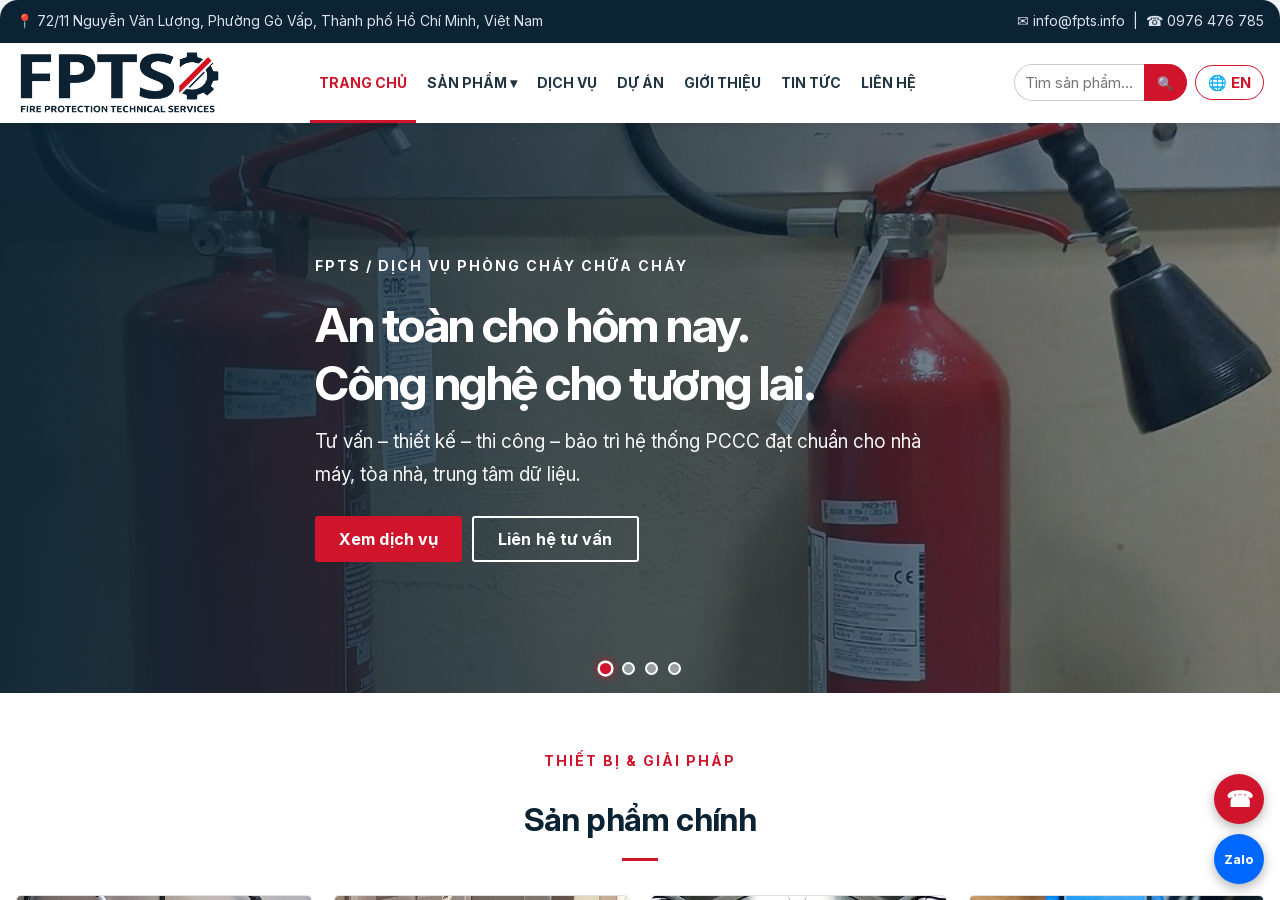
<file: index.html>
<!DOCTYPE html>
<html lang="vi"><head><meta charset="utf-8"><meta name="viewport" content="width=device-width,initial-scale=1,viewport-fit=cover">
<title>Trang chủ | FPTS - Giải pháp PCCC</title>
<meta name="description" content="Danh mục thiết bị chữa cháy, hệ thống báo cháy, chữa cháy bằng khí và thiết bị đo lường – phát hiện khí của FPTS.">
<link rel="icon" type="image/svg+xml" href="assets/icons/favicon.svg"><link rel="apple-touch-icon" href="assets/icons/logo.png"><link rel="manifest" href="site.webmanifest"><meta name="theme-color" content="#cf142b"><meta name="format-detection" content="telephone=no"><link rel="stylesheet" href="assets/style.css?v=fpts7"><link rel="canonical" href="https://www.fpts.info/"><meta property="og:title" content="Trang chủ | FPTS - Giải pháp PCCC"><meta property="og:type" content="website"><meta property="og:image" content="https://www.fpts.info/assets/img/fpts-logo.png"><meta property="og:locale" content="vi_VN"><link rel="preload" href="assets/fonts/InterVariable.woff2" as="font" type="font/woff2" crossorigin></head>
<body><a class="skip-link" href="#main-content">Bỏ qua menu</a><header id="header"></header><div class="page-scroll" id="page-scroll"><main id="main-content">
<div class="hero">
 <div class="slide s1 on"><div class="container"><div class="eyebrow">FPTS / DỊCH VỤ PHÒNG CHÁY CHỮA CHÁY</div><h1>An toàn cho hôm nay.<br>Công nghệ cho tương lai.</h1><p>Tư vấn – thiết kế – thi công – bảo trì hệ thống PCCC đạt chuẩn cho nhà máy, tòa nhà, trung tâm dữ liệu.</p><a class="btn" href="dich-vu.html">Xem dịch vụ</a><a class="btn ghost" href="lien-he.html">Liên hệ tư vấn</a></div></div>
 <div class="slide s4"><div class="container"><div class="eyebrow">FPTS / GIẢI PHÁP PCCC</div><h1>Đo độ kín phòng bằng quạt tạo áp</h1><p>Đánh giá độ kín phòng bằng thiết bị quạt tạo áp, hỗ trợ kiểm tra khả năng lưu giữ khí chữa cháy trong không gian được bảo vệ.</p><a class="btn" href="lien-he.html?sp=Đo%20độ%20kín%20phòng%20bằng%20quạt%20tạo%20áp">Yêu cầu đo độ kín phòng</a><a class="btn ghost" href="lien-he.html">Liên hệ tư vấn</a></div></div>
<div class="slide s2"><div class="container"><div class="eyebrow">FPTS / GIẢI PHÁP PCCC</div><h1>Chữa cháy khí cho không gian trọng yếu</h1><p>Giải pháp chữa cháy bằng khí cho phòng máy chủ, trung tâm dữ liệu và phòng điện, được tư vấn theo đặc thù từng công trình.</p><a class="btn" href="san-pham.html#chua-chay-khi">Khám phá giải pháp</a><a class="btn ghost" href="lien-he.html">Liên hệ tư vấn</a></div></div>
 <div class="slide s3"><div class="container"><div class="eyebrow">FPTS / GIẢI PHÁP PCCC</div><h1>Thi công – bảo trì hệ thống PCCC</h1><p>Đồng hành từ lắp đặt, chạy thử và bàn giao đến kiểm tra, bảo dưỡng và hỗ trợ vận hành hệ thống.</p><a class="btn" href="dich-vu.html">Xem dịch vụ PCCC</a><a class="btn ghost" href="lien-he.html">Liên hệ tư vấn</a></div></div>
 <div class="hero-dots" id="hero-dots"></div>
</div>
<section class="sec"><div class="container"><div class="sec-title"><p class="eyebrow">THIẾT BỊ & GIẢI PHÁP</p><h2>Sản phẩm chính</h2></div><div class="grid g4" id="home-cats"></div></div></section>
<div class="stats"><div class="container grid g4"><div><b>04</b>Nhóm sản phẩm & giải pháp</div><div><b>FPTS</b>Dịch vụ kỹ thuật PCCC</div><div><b>06</b>Nhóm dịch vụ PCCC</div><div><b>08</b>Bước triển khai dự án</div></div></div>
<section class="sec alt"><div class="container"><div class="sec-title"><h2>Dịch vụ của FPTS</h2></div><div class="grid g3" id="home-svcs"></div></div></section>
<section class="sec"><div class="container grid g2" style="align-items:center">
 <div><div class="sec-title" style="text-align:left"><h2>Vì sao chọn FPTS?</h2></div>
 <div class="why"><div class="n">1</div><div><b>Thiết bị chính hãng</b><p>Đầy đủ CO, CQ, chứng nhận chất lượng, bảo hành rõ ràng.</p></div></div><br>
 <div class="why"><div class="n">2</div><div><b>Đội ngũ kỹ sư chuyên môn</b><p>Tư vấn đúng giải pháp, đúng quy chuẩn QCVN, TCVN hiện hành.</p></div></div><br>
 <div class="why"><div class="n">3</div><div><b>Dịch vụ trọn gói</b><p>Từ cung cấp thiết bị, thi công đến bảo trì, hiệu chuẩn sau bán hàng.</p></div></div><br>
 <div class="why"><div class="n">4</div><div><b>Phản hồi nhanh</b><p>Tiếp nhận yêu cầu kỹ thuật và thống nhất phương án hỗ trợ phù hợp.</p></div></div></div>
 <div class="card" style="padding:30px;background:linear-gradient(135deg,var(--navy),#27457a);color:#fff"><h3 style="color:#fff;font-size:22px">Cần tư vấn giải pháp?</h3><p style="color:#dbe1ee;margin:10px 0 18px">Gửi yêu cầu, chuyên viên kỹ thuật FPTS sẽ liên hệ tư vấn trong giờ làm việc.</p><a class="btn" href="lien-he.html">Đăng ký tư vấn</a></div>
</div></section>
<section class="sec alt"><div class="container"><div class="sec-title"><h2>Giải pháp theo công trình</h2><p class="muted">Các mẫu minh họa giải pháp; dự án thực tế sẽ được cập nhật sau.</p></div><div class="grid g3" id="home-prj"></div><div style="text-align:center;margin-top:32px"><a class="btn" href="du-an.html">Xem mẫu dự án →</a></div></div></section>
<section class="sec"><div class="container"><div class="sec-title"><h2>Tin tức mới</h2></div><div class="grid g3" id="home-news"></div></div></section>
<section class="sec alt"><div class="container"><div class="sec-title"><h2>Thương hiệu tham khảo</h2></div><div class="partners"><a class="brand" title="Dräger"><img src="assets/img/brands/drager.png" alt="Dräger" loading="lazy"></a><a class="brand" title="Honeywell"><img src="assets/img/brands/honeywell.png" alt="Honeywell" loading="lazy"></a><a class="brand" title="Yokogawa"><img src="assets/img/brands/yokogawa.png" alt="Yokogawa" loading="lazy"></a><a class="brand" title="Emerson / Rosemount"><img src="assets/img/brands/emerson.png" alt="Emerson / Rosemount" loading="lazy"></a><a class="brand" title="Siemens"><img src="assets/img/brands/siemens.png" alt="Siemens" loading="lazy"></a><a class="brand" title="ABB"><img src="assets/img/brands/abb.png" alt="ABB" loading="lazy"></a><a class="brand" title="Simplex / Tyco / Johnson Controls"><img src="assets/img/brands/simplex-tyco.png" alt="Simplex / Tyco / Johnson Controls" loading="lazy"></a><a class="brand" title="Hochiki"><img src="assets/img/brands/hochiki.png" alt="Hochiki" loading="lazy"></a><a class="brand" title="Hikvision"><img src="assets/img/brands/hikvision.png" alt="Hikvision" loading="lazy"></a><a class="brand" title="MSA Safety"><img src="assets/img/brands/msa.png" alt="MSA Safety" loading="lazy"></a><a class="brand" title="Nohmi Bosai"><img src="assets/img/brands/nohmi.png" alt="Nohmi Bosai" loading="lazy"></a><a class="brand" title="3M"><img src="assets/img/brands/3m.png" alt="3M" loading="lazy"></a><a class="brand" title="FLIR"><img src="assets/img/brands/flir.png" alt="FLIR" loading="lazy"></a><a class="brand" title="Kidde"><img src="assets/img/brands/kidde.png" alt="Kidde" loading="lazy"></a></div></div></section>
<section class="profile-strip"><div class="container"><div><span class="eyebrow">TÌM HIỂU FPTS</span><h2>Năng lực rõ ràng. Hợp tác dài lâu.</h2><p>Tìm hiểu thông tin doanh nghiệp, lĩnh vực hoạt động và liên hệ với FPTS.</p></div><a class="btn" href="lien-he.html">Liên hệ tư vấn</a></div></section><div class="cta home-cta"><h2>Đồng hành cùng bạn vì một môi trường làm việc an toàn</h2><a class="btn" href="lien-he.html">Liên hệ ngay</a></div>
</main><footer id="footer"></footer></div>
<script src="assets/news-data.js?v=fpts7"></script>
<script src="assets/site.js?v=fpts7"></script><script src="assets/i18n.js?v=fpts7"></script></body></html>
</file>
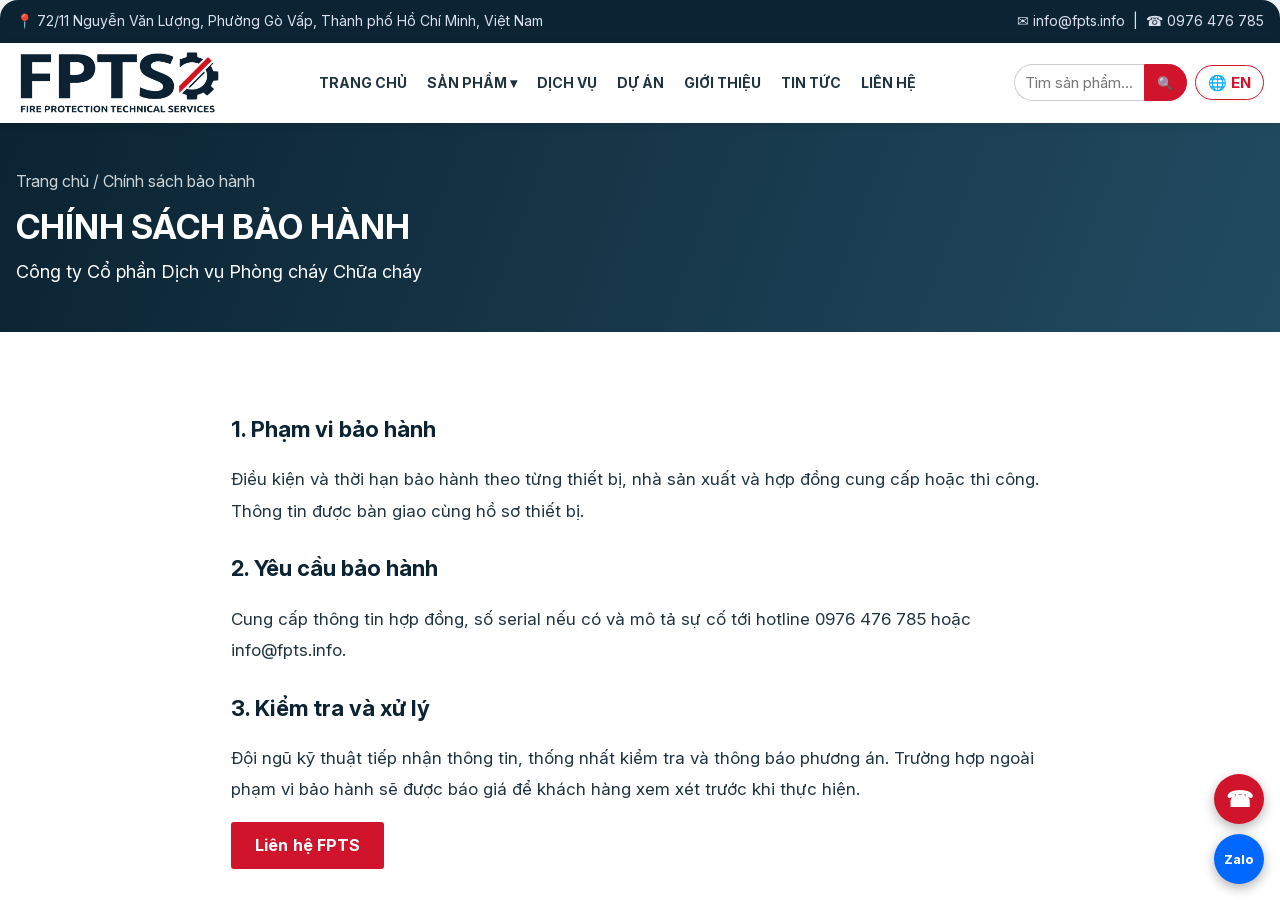
<file: chinh-sach-bao-hanh.html>
<!DOCTYPE html>
<html lang="vi"><head><meta charset="utf-8"><meta name="viewport" content="width=device-width,initial-scale=1,viewport-fit=cover">
<title>Chính sách bảo hành | FPTS</title>
<meta name="description" content="Chính sách bảo hành của Công ty Cổ phần Dịch vụ Phòng cháy Chữa cháy">
<link rel="icon" type="image/svg+xml" href="assets/icons/favicon.svg"><link rel="apple-touch-icon" href="assets/icons/logo.png"><link rel="manifest" href="site.webmanifest"><meta name="theme-color" content="#cf142b"><meta name="format-detection" content="telephone=no"><link rel="stylesheet" href="assets/style.css?v=fpts7"><link rel="canonical" href="https://www.fpts.info/chinh-sach-bao-hanh.html"><meta property="og:title" content="Chính sách bảo hành | FPTS"><meta property="og:type" content="website"><meta property="og:image" content="https://www.fpts.info/assets/img/fpts-logo.png"><meta property="og:locale" content="vi_VN"><link rel="preload" href="assets/fonts/InterVariable.woff2" as="font" type="font/woff2" crossorigin></head>
<body><a class="skip-link" href="#main-content">Bỏ qua menu</a><header id="header"></header><div class="page-scroll" id="page-scroll"><main id="main-content">
<div class="page-head"><div class="container"><small>Trang chủ / Chính sách bảo hành</small><h1>Chính sách bảo hành</h1><p>Công ty Cổ phần Dịch vụ Phòng cháy Chữa cháy</p></div></div><section class="sec"><div class="container prose policy-body"><h2>1. Phạm vi bảo hành</h2><p>Điều kiện và thời hạn bảo hành theo từng thiết bị, nhà sản xuất và hợp đồng cung cấp hoặc thi công. Thông tin được bàn giao cùng hồ sơ thiết bị.</p><h2>2. Yêu cầu bảo hành</h2><p>Cung cấp thông tin hợp đồng, số serial nếu có và mô tả sự cố tới hotline 0976 476 785 hoặc info@fpts.info.</p><h2>3. Kiểm tra và xử lý</h2><p>Đội ngũ kỹ thuật tiếp nhận thông tin, thống nhất kiểm tra và thông báo phương án. Trường hợp ngoài phạm vi bảo hành sẽ được báo giá để khách hàng xem xét trước khi thực hiện.</p><p><a class="btn" href="lien-he.html">Liên hệ FPTS</a></p></div></section></main><footer id="footer"></footer></div><script src="assets/news-data.js?v=fpts7"></script><script src="assets/site.js?v=fpts7"></script><script src="assets/i18n.js?v=fpts7"></script></body></html>
</file>
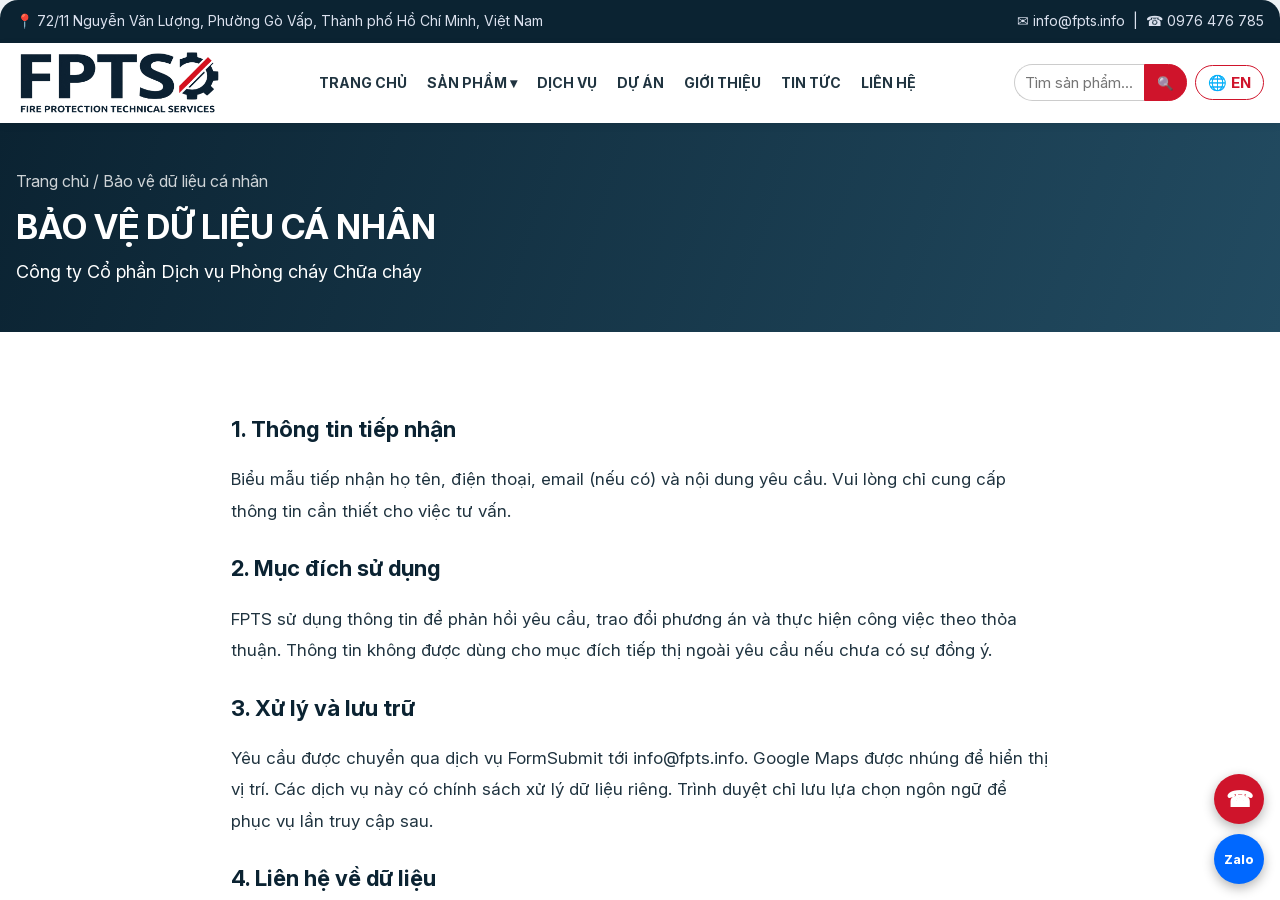
<file: chinh-sach-bao-mat.html>
<!DOCTYPE html>
<html lang="vi"><head><meta charset="utf-8"><meta name="viewport" content="width=device-width,initial-scale=1,viewport-fit=cover">
<title>Bảo vệ dữ liệu cá nhân | FPTS</title>
<meta name="description" content="Bảo vệ dữ liệu cá nhân của Công ty Cổ phần Dịch vụ Phòng cháy Chữa cháy">
<link rel="icon" type="image/svg+xml" href="assets/icons/favicon.svg"><link rel="apple-touch-icon" href="assets/icons/logo.png"><link rel="manifest" href="site.webmanifest"><meta name="theme-color" content="#cf142b"><meta name="format-detection" content="telephone=no"><link rel="stylesheet" href="assets/style.css?v=fpts7"><link rel="canonical" href="https://www.fpts.info/chinh-sach-bao-mat.html"><meta property="og:title" content="Bảo vệ dữ liệu cá nhân | FPTS"><meta property="og:type" content="website"><meta property="og:image" content="https://www.fpts.info/assets/img/fpts-logo.png"><meta property="og:locale" content="vi_VN"><link rel="preload" href="assets/fonts/InterVariable.woff2" as="font" type="font/woff2" crossorigin></head>
<body><a class="skip-link" href="#main-content">Bỏ qua menu</a><header id="header"></header><div class="page-scroll" id="page-scroll"><main id="main-content">
<div class="page-head"><div class="container"><small>Trang chủ / Bảo vệ dữ liệu cá nhân</small><h1>Bảo vệ dữ liệu cá nhân</h1><p>Công ty Cổ phần Dịch vụ Phòng cháy Chữa cháy</p></div></div><section class="sec"><div class="container prose policy-body"><h2>1. Thông tin tiếp nhận</h2><p>Biểu mẫu tiếp nhận họ tên, điện thoại, email (nếu có) và nội dung yêu cầu. Vui lòng chỉ cung cấp thông tin cần thiết cho việc tư vấn.</p><h2>2. Mục đích sử dụng</h2><p>FPTS sử dụng thông tin để phản hồi yêu cầu, trao đổi phương án và thực hiện công việc theo thỏa thuận. Thông tin không được dùng cho mục đích tiếp thị ngoài yêu cầu nếu chưa có sự đồng ý.</p><h2>3. Xử lý và lưu trữ</h2><p>Yêu cầu được chuyển qua dịch vụ FormSubmit tới info@fpts.info. Google Maps được nhúng để hiển thị vị trí. Các dịch vụ này có chính sách xử lý dữ liệu riêng. Trình duyệt chỉ lưu lựa chọn ngôn ngữ để phục vụ lần truy cập sau.</p><h2>4. Liên hệ về dữ liệu</h2><p>Gửi email tới info@fpts.info để yêu cầu tra cứu, điều chỉnh, rút lại sự đồng ý hoặc đề nghị xóa thông tin. Thông tin liên quan đến hợp đồng và chứng từ được xử lý theo nghĩa vụ lưu trữ áp dụng.</p><p><a class="btn" href="lien-he.html">Liên hệ FPTS</a></p></div></section></main><footer id="footer"></footer></div><script src="assets/news-data.js?v=fpts7"></script><script src="assets/site.js?v=fpts7"></script><script src="assets/i18n.js?v=fpts7"></script></body></html>
</file>
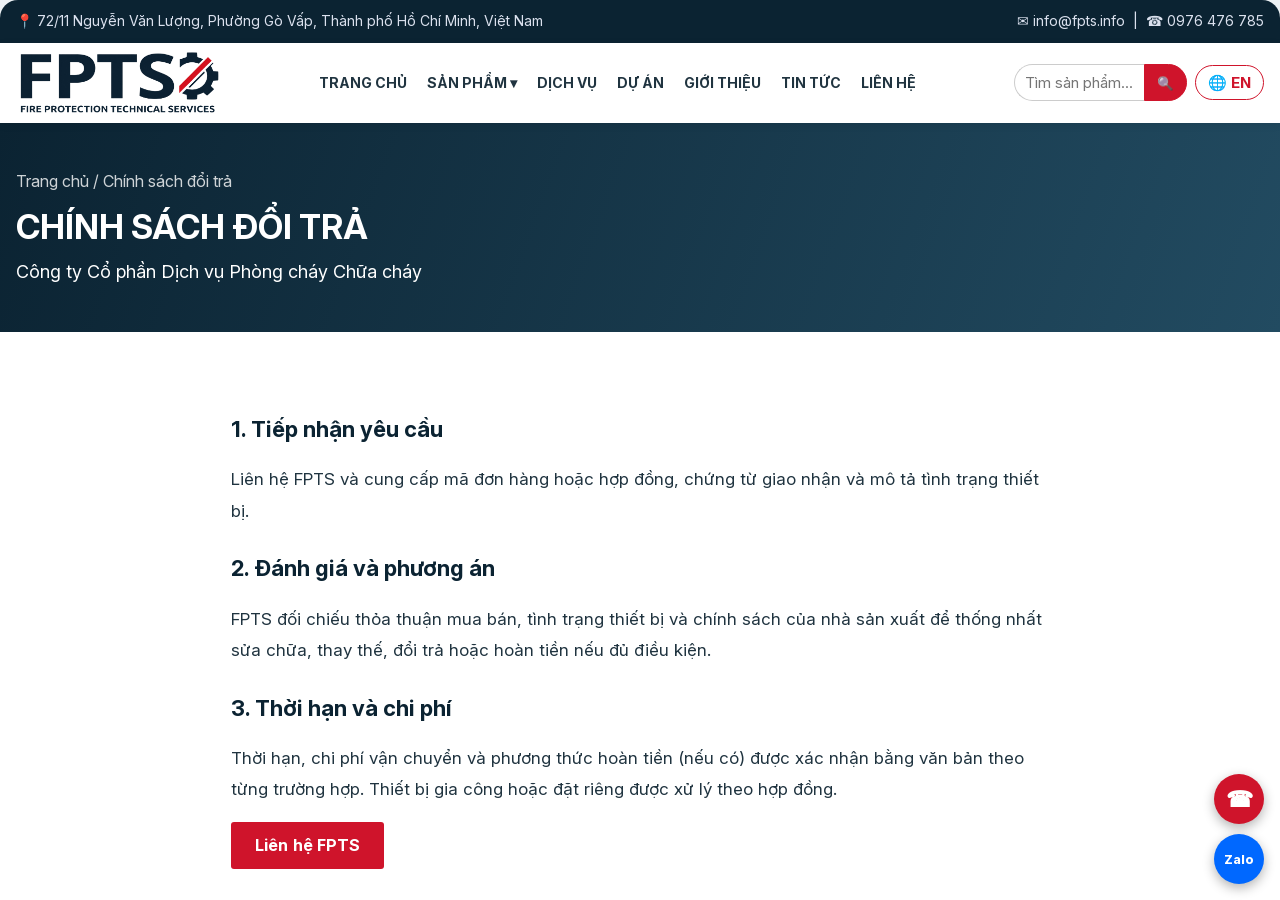
<file: chinh-sach-doi-tra.html>
<!DOCTYPE html>
<html lang="vi"><head><meta charset="utf-8"><meta name="viewport" content="width=device-width,initial-scale=1,viewport-fit=cover">
<title>Chính sách đổi trả | FPTS</title>
<meta name="description" content="Chính sách đổi trả của Công ty Cổ phần Dịch vụ Phòng cháy Chữa cháy">
<link rel="icon" type="image/svg+xml" href="assets/icons/favicon.svg"><link rel="apple-touch-icon" href="assets/icons/logo.png"><link rel="manifest" href="site.webmanifest"><meta name="theme-color" content="#cf142b"><meta name="format-detection" content="telephone=no"><link rel="stylesheet" href="assets/style.css?v=fpts7"><link rel="canonical" href="https://www.fpts.info/chinh-sach-doi-tra.html"><meta property="og:title" content="Chính sách đổi trả | FPTS"><meta property="og:type" content="website"><meta property="og:image" content="https://www.fpts.info/assets/img/fpts-logo.png"><meta property="og:locale" content="vi_VN"><link rel="preload" href="assets/fonts/InterVariable.woff2" as="font" type="font/woff2" crossorigin></head>
<body><a class="skip-link" href="#main-content">Bỏ qua menu</a><header id="header"></header><div class="page-scroll" id="page-scroll"><main id="main-content">
<div class="page-head"><div class="container"><small>Trang chủ / Chính sách đổi trả</small><h1>Chính sách đổi trả</h1><p>Công ty Cổ phần Dịch vụ Phòng cháy Chữa cháy</p></div></div><section class="sec"><div class="container prose policy-body"><h2>1. Tiếp nhận yêu cầu</h2><p>Liên hệ FPTS và cung cấp mã đơn hàng hoặc hợp đồng, chứng từ giao nhận và mô tả tình trạng thiết bị.</p><h2>2. Đánh giá và phương án</h2><p>FPTS đối chiếu thỏa thuận mua bán, tình trạng thiết bị và chính sách của nhà sản xuất để thống nhất sửa chữa, thay thế, đổi trả hoặc hoàn tiền nếu đủ điều kiện.</p><h2>3. Thời hạn và chi phí</h2><p>Thời hạn, chi phí vận chuyển và phương thức hoàn tiền (nếu có) được xác nhận bằng văn bản theo từng trường hợp. Thiết bị gia công hoặc đặt riêng được xử lý theo hợp đồng.</p><p><a class="btn" href="lien-he.html">Liên hệ FPTS</a></p></div></section></main><footer id="footer"></footer></div><script src="assets/news-data.js?v=fpts7"></script><script src="assets/site.js?v=fpts7"></script><script src="assets/i18n.js?v=fpts7"></script></body></html>
</file>
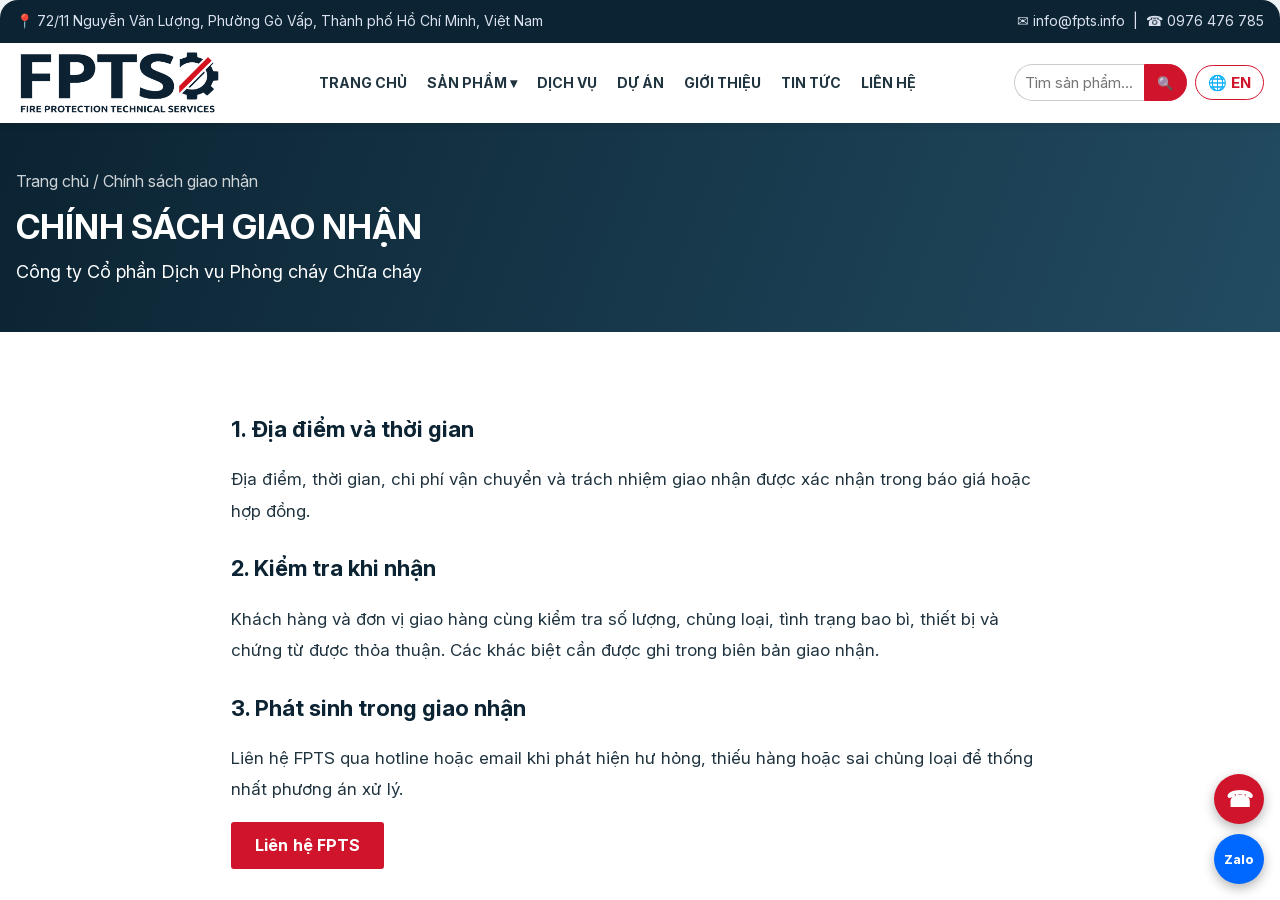
<file: chinh-sach-giao-nhan.html>
<!DOCTYPE html>
<html lang="vi"><head><meta charset="utf-8"><meta name="viewport" content="width=device-width,initial-scale=1,viewport-fit=cover">
<title>Chính sách giao nhận | FPTS</title>
<meta name="description" content="Chính sách giao nhận của Công ty Cổ phần Dịch vụ Phòng cháy Chữa cháy">
<link rel="icon" type="image/svg+xml" href="assets/icons/favicon.svg"><link rel="apple-touch-icon" href="assets/icons/logo.png"><link rel="manifest" href="site.webmanifest"><meta name="theme-color" content="#cf142b"><meta name="format-detection" content="telephone=no"><link rel="stylesheet" href="assets/style.css?v=fpts7"><link rel="canonical" href="https://www.fpts.info/chinh-sach-giao-nhan.html"><meta property="og:title" content="Chính sách giao nhận | FPTS"><meta property="og:type" content="website"><meta property="og:image" content="https://www.fpts.info/assets/img/fpts-logo.png"><meta property="og:locale" content="vi_VN"><link rel="preload" href="assets/fonts/InterVariable.woff2" as="font" type="font/woff2" crossorigin></head>
<body><a class="skip-link" href="#main-content">Bỏ qua menu</a><header id="header"></header><div class="page-scroll" id="page-scroll"><main id="main-content">
<div class="page-head"><div class="container"><small>Trang chủ / Chính sách giao nhận</small><h1>Chính sách giao nhận</h1><p>Công ty Cổ phần Dịch vụ Phòng cháy Chữa cháy</p></div></div><section class="sec"><div class="container prose policy-body"><h2>1. Địa điểm và thời gian</h2><p>Địa điểm, thời gian, chi phí vận chuyển và trách nhiệm giao nhận được xác nhận trong báo giá hoặc hợp đồng.</p><h2>2. Kiểm tra khi nhận</h2><p>Khách hàng và đơn vị giao hàng cùng kiểm tra số lượng, chủng loại, tình trạng bao bì, thiết bị và chứng từ được thỏa thuận. Các khác biệt cần được ghi trong biên bản giao nhận.</p><h2>3. Phát sinh trong giao nhận</h2><p>Liên hệ FPTS qua hotline hoặc email khi phát hiện hư hỏng, thiếu hàng hoặc sai chủng loại để thống nhất phương án xử lý.</p><p><a class="btn" href="lien-he.html">Liên hệ FPTS</a></p></div></section></main><footer id="footer"></footer></div><script src="assets/news-data.js?v=fpts7"></script><script src="assets/site.js?v=fpts7"></script><script src="assets/i18n.js?v=fpts7"></script></body></html>
</file>
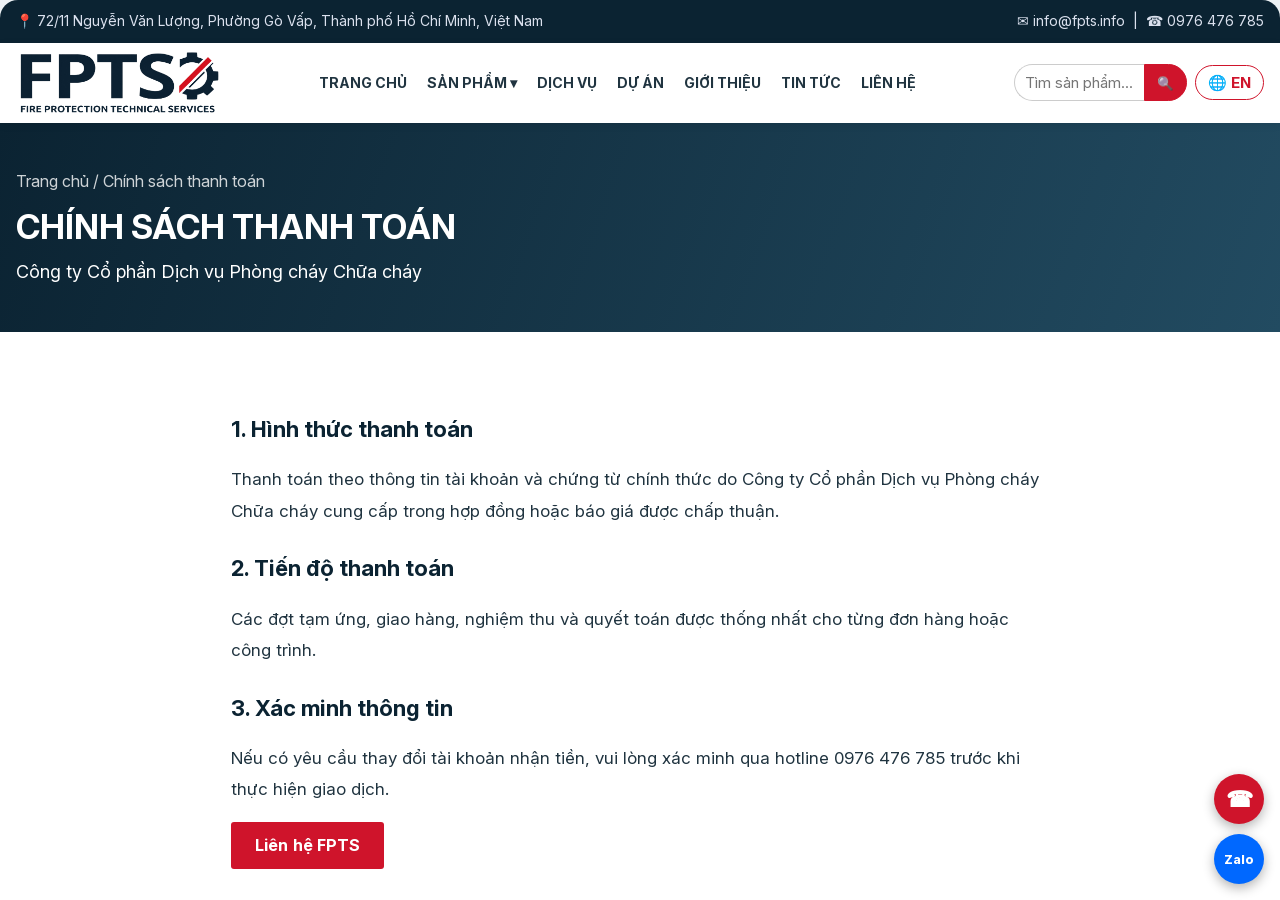
<file: chinh-sach-thanh-toan.html>
<!DOCTYPE html>
<html lang="vi"><head><meta charset="utf-8"><meta name="viewport" content="width=device-width,initial-scale=1,viewport-fit=cover">
<title>Chính sách thanh toán | FPTS</title>
<meta name="description" content="Chính sách thanh toán của Công ty Cổ phần Dịch vụ Phòng cháy Chữa cháy">
<link rel="icon" type="image/svg+xml" href="assets/icons/favicon.svg"><link rel="apple-touch-icon" href="assets/icons/logo.png"><link rel="manifest" href="site.webmanifest"><meta name="theme-color" content="#cf142b"><meta name="format-detection" content="telephone=no"><link rel="stylesheet" href="assets/style.css?v=fpts7"><link rel="canonical" href="https://www.fpts.info/chinh-sach-thanh-toan.html"><meta property="og:title" content="Chính sách thanh toán | FPTS"><meta property="og:type" content="website"><meta property="og:image" content="https://www.fpts.info/assets/img/fpts-logo.png"><meta property="og:locale" content="vi_VN"><link rel="preload" href="assets/fonts/InterVariable.woff2" as="font" type="font/woff2" crossorigin></head>
<body><a class="skip-link" href="#main-content">Bỏ qua menu</a><header id="header"></header><div class="page-scroll" id="page-scroll"><main id="main-content">
<div class="page-head"><div class="container"><small>Trang chủ / Chính sách thanh toán</small><h1>Chính sách thanh toán</h1><p>Công ty Cổ phần Dịch vụ Phòng cháy Chữa cháy</p></div></div><section class="sec"><div class="container prose policy-body"><h2>1. Hình thức thanh toán</h2><p>Thanh toán theo thông tin tài khoản và chứng từ chính thức do Công ty Cổ phần Dịch vụ Phòng cháy Chữa cháy cung cấp trong hợp đồng hoặc báo giá được chấp thuận.</p><h2>2. Tiến độ thanh toán</h2><p>Các đợt tạm ứng, giao hàng, nghiệm thu và quyết toán được thống nhất cho từng đơn hàng hoặc công trình.</p><h2>3. Xác minh thông tin</h2><p>Nếu có yêu cầu thay đổi tài khoản nhận tiền, vui lòng xác minh qua hotline 0976 476 785 trước khi thực hiện giao dịch.</p><p><a class="btn" href="lien-he.html">Liên hệ FPTS</a></p></div></section></main><footer id="footer"></footer></div><script src="assets/news-data.js?v=fpts7"></script><script src="assets/site.js?v=fpts7"></script><script src="assets/i18n.js?v=fpts7"></script></body></html>
</file>
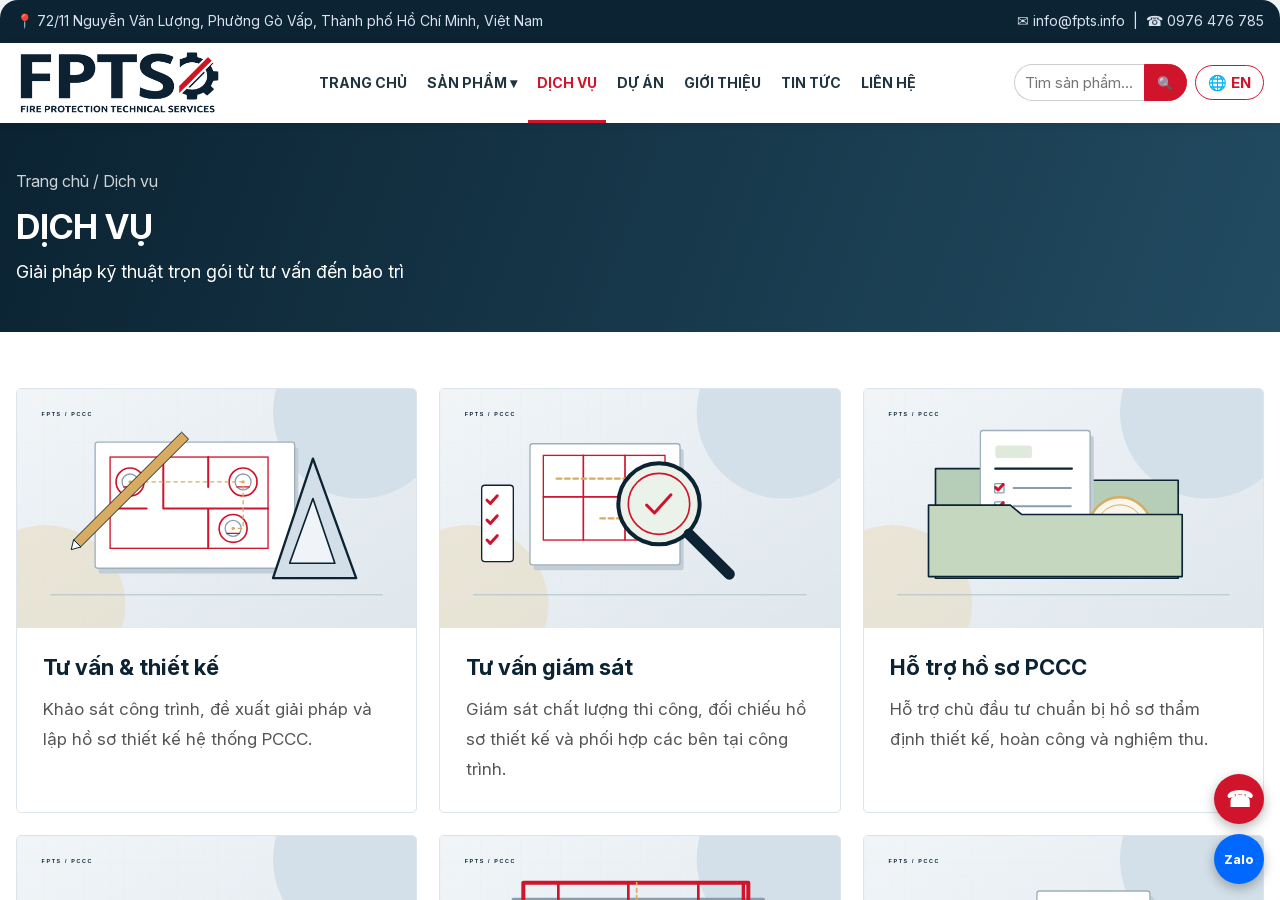
<file: dich-vu.html>
<!DOCTYPE html>
<html lang="vi"><head><meta charset="utf-8"><meta name="viewport" content="width=device-width,initial-scale=1,viewport-fit=cover">
<title>Dịch vụ | FPTS - Giải pháp PCCC</title>
<meta name="description" content="Dịch vụ tư vấn thiết kế, thi công, bảo trì PCCC, hiệu chuẩn thiết bị đo và huấn luyện nghiệp vụ">
<link rel="icon" type="image/svg+xml" href="assets/icons/favicon.svg"><link rel="apple-touch-icon" href="assets/icons/logo.png"><link rel="manifest" href="site.webmanifest"><meta name="theme-color" content="#cf142b"><meta name="format-detection" content="telephone=no"><link rel="stylesheet" href="assets/style.css?v=fpts7"><link rel="canonical" href="https://www.fpts.info/dich-vu.html"><meta property="og:title" content="Dịch vụ | FPTS - Giải pháp PCCC"><meta property="og:type" content="website"><meta property="og:image" content="https://www.fpts.info/assets/img/fpts-logo.png"><meta property="og:locale" content="vi_VN"><link rel="preload" href="assets/fonts/InterVariable.woff2" as="font" type="font/woff2" crossorigin></head>
<body><a class="skip-link" href="#main-content">Bỏ qua menu</a><header id="header"></header><div class="page-scroll" id="page-scroll"><main id="main-content">
<div class="page-head"><div class="container"><small>Trang chủ / Dịch vụ</small><h1>Dịch vụ</h1><p>Giải pháp kỹ thuật trọn gói từ tư vấn đến bảo trì</p></div></div>
<section class="sec"><div class="container"><div class="grid g3" id="all-svcs"></div></div></section>
<section class="sec alt"><div class="container"><div class="sec-title"><h2>Quy trình làm việc</h2></div>
<div class="grid g4"><div class="card svc-card"><div class="ico">01</div><h3>Khảo sát, tiếp nhận yêu cầu</h3></div><div class="card svc-card"><div class="ico">02</div><h3>Tư vấn giải pháp</h3></div><div class="card svc-card"><div class="ico">03</div><h3>Lập hồ sơ thiết kế</h3></div><div class="card svc-card"><div class="ico">04</div><h3>Phương án & báo giá</h3></div><div class="card svc-card"><div class="ico">05</div><h3>Cung cấp thiết bị</h3></div><div class="card svc-card"><div class="ico">06</div><h3>Thi công, lắp đặt</h3></div><div class="card svc-card"><div class="ico">07</div><h3>Chạy thử, nghiệm thu</h3></div><div class="card svc-card"><div class="ico">08</div><h3>Bàn giao, đào tạo, bảo trì</h3></div></div></div></section>
</main><footer id="footer"></footer></div>
<script src="assets/news-data.js?v=fpts7"></script><script src="assets/site.js?v=fpts7"></script><script src="assets/i18n.js?v=fpts7"></script></body></html>
</file>
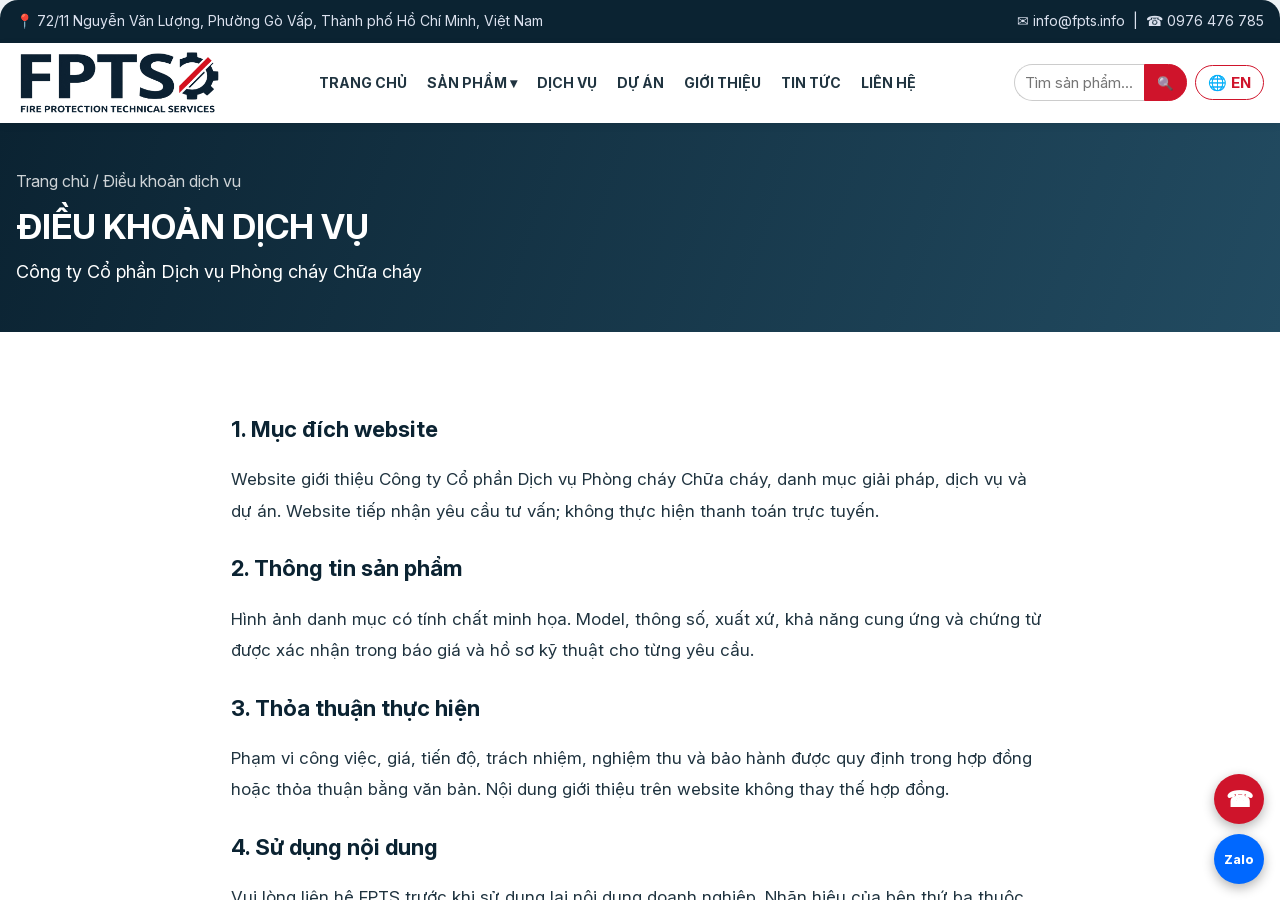
<file: dieu-khoan-dich-vu.html>
<!DOCTYPE html>
<html lang="vi"><head><meta charset="utf-8"><meta name="viewport" content="width=device-width,initial-scale=1,viewport-fit=cover">
<title>Điều khoản dịch vụ | FPTS</title>
<meta name="description" content="Điều khoản dịch vụ của Công ty Cổ phần Dịch vụ Phòng cháy Chữa cháy">
<link rel="icon" type="image/svg+xml" href="assets/icons/favicon.svg"><link rel="apple-touch-icon" href="assets/icons/logo.png"><link rel="manifest" href="site.webmanifest"><meta name="theme-color" content="#cf142b"><meta name="format-detection" content="telephone=no"><link rel="stylesheet" href="assets/style.css?v=fpts7"><link rel="canonical" href="https://www.fpts.info/dieu-khoan-dich-vu.html"><meta property="og:title" content="Điều khoản dịch vụ | FPTS"><meta property="og:type" content="website"><meta property="og:image" content="https://www.fpts.info/assets/img/fpts-logo.png"><meta property="og:locale" content="vi_VN"><link rel="preload" href="assets/fonts/InterVariable.woff2" as="font" type="font/woff2" crossorigin></head>
<body><a class="skip-link" href="#main-content">Bỏ qua menu</a><header id="header"></header><div class="page-scroll" id="page-scroll"><main id="main-content">
<div class="page-head"><div class="container"><small>Trang chủ / Điều khoản dịch vụ</small><h1>Điều khoản dịch vụ</h1><p>Công ty Cổ phần Dịch vụ Phòng cháy Chữa cháy</p></div></div><section class="sec"><div class="container prose policy-body"><h2>1. Mục đích website</h2><p>Website giới thiệu Công ty Cổ phần Dịch vụ Phòng cháy Chữa cháy, danh mục giải pháp, dịch vụ và dự án. Website tiếp nhận yêu cầu tư vấn; không thực hiện thanh toán trực tuyến.</p><h2>2. Thông tin sản phẩm</h2><p>Hình ảnh danh mục có tính chất minh họa. Model, thông số, xuất xứ, khả năng cung ứng và chứng từ được xác nhận trong báo giá và hồ sơ kỹ thuật cho từng yêu cầu.</p><h2>3. Thỏa thuận thực hiện</h2><p>Phạm vi công việc, giá, tiến độ, trách nhiệm, nghiệm thu và bảo hành được quy định trong hợp đồng hoặc thỏa thuận bằng văn bản. Nội dung giới thiệu trên website không thay thế hợp đồng.</p><h2>4. Sử dụng nội dung</h2><p>Vui lòng liên hệ FPTS trước khi sử dụng lại nội dung doanh nghiệp. Nhãn hiệu của bên thứ ba thuộc chủ sở hữu tương ứng; việc hiển thị thương hiệu tham khảo không xác nhận tư cách đại lý hoặc đối tác ủy quyền.</p><p><a class="btn" href="lien-he.html">Liên hệ FPTS</a></p></div></section></main><footer id="footer"></footer></div><script src="assets/news-data.js?v=fpts7"></script><script src="assets/site.js?v=fpts7"></script><script src="assets/i18n.js?v=fpts7"></script></body></html>
</file>
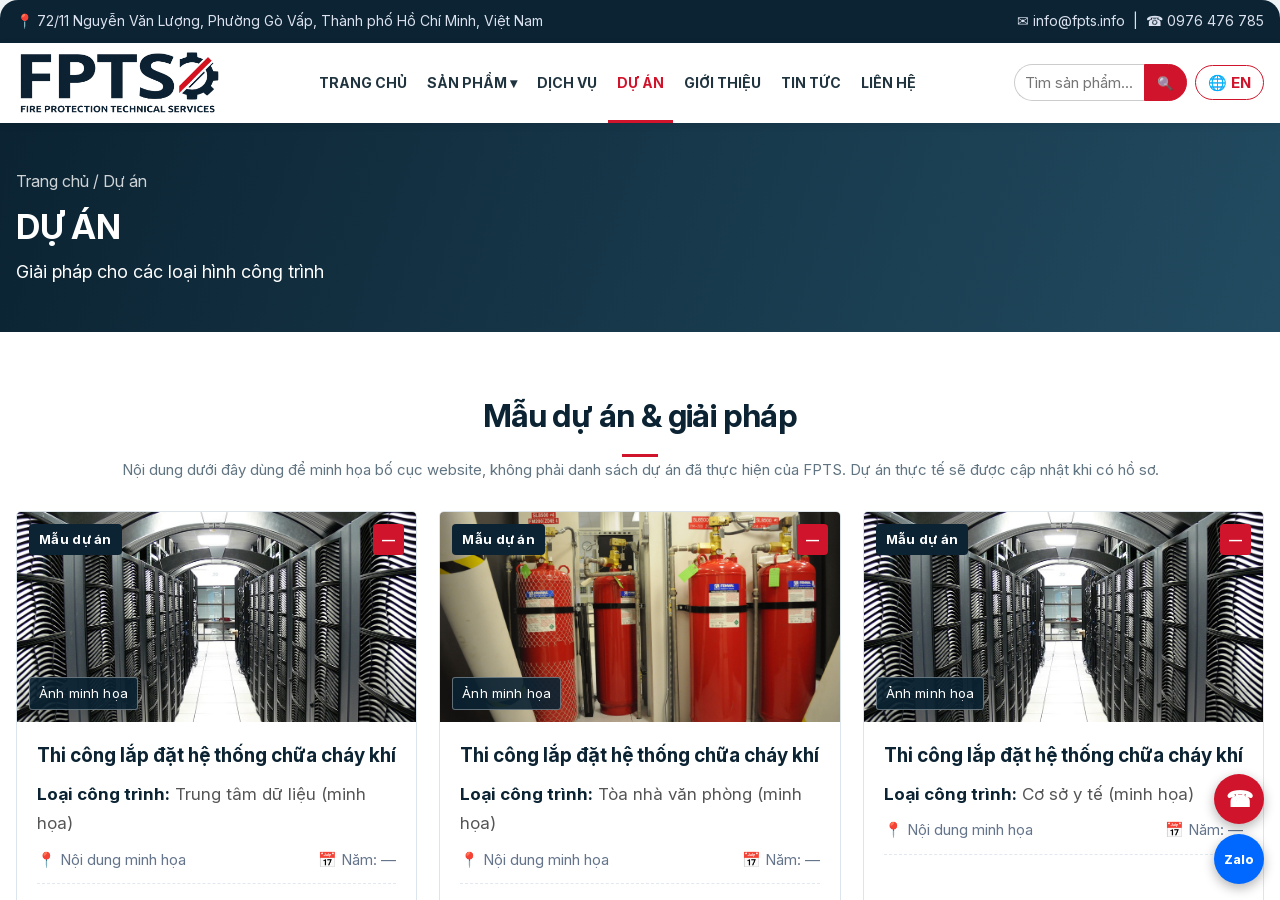
<file: du-an.html>
<!DOCTYPE html>
<html lang="vi"><head><meta charset="utf-8"><meta name="viewport" content="width=device-width,initial-scale=1,viewport-fit=cover">
<title>Dự án | FPTS - Giải pháp PCCC</title>
<meta name="description" content="Mẫu trình bày dự án và giải pháp PCCC của FPTS">
<link rel="icon" type="image/svg+xml" href="assets/icons/favicon.svg"><link rel="apple-touch-icon" href="assets/icons/logo.png"><link rel="manifest" href="site.webmanifest"><meta name="theme-color" content="#cf142b"><meta name="format-detection" content="telephone=no"><link rel="stylesheet" href="assets/style.css?v=fpts7"><link rel="canonical" href="https://www.fpts.info/du-an.html"><meta property="og:title" content="Dự án | FPTS - Giải pháp PCCC"><meta property="og:type" content="website"><meta property="og:image" content="https://www.fpts.info/assets/img/fpts-logo.png"><meta property="og:locale" content="vi_VN"><link rel="preload" href="assets/fonts/InterVariable.woff2" as="font" type="font/woff2" crossorigin></head>
<body><a class="skip-link" href="#main-content">Bỏ qua menu</a><header id="header"></header><div class="page-scroll" id="page-scroll"><main id="main-content">
<div class="page-head"><div class="container"><small>Trang chủ / Dự án</small><h1>Dự án</h1><p>Giải pháp cho các loại hình công trình</p></div></div>
<section class="sec">
  <div class="container">
    <div class="sec-title" style="margin-bottom:28px">
      <h2>Mẫu dự án & giải pháp</h2>
      <p class="muted">Nội dung dưới đây dùng để minh họa bố cục website, không phải danh sách dự án đã thực hiện của FPTS. Dự án thực tế sẽ được cập nhật khi có hồ sơ.</p>
    </div>
    <div class="grid g3" id="all-prj"></div>
    <div class="pagination-wrapper" id="prj-pagination"></div><details class="image-credits"><summary>Nguồn ảnh minh họa</summary><p>Các ảnh có nhãn “Ảnh minh họa” mô tả thiết bị hoặc giải pháp tương ứng, không phải ảnh chụp tại công trình được nêu.</p><p>Hệ thống bình khí và bộ điều khiển FM-200: Derrick Coetzee, CC0 — <a href="https://commons.wikimedia.org/wiki/File:FM-200_fire_suppression_system_at_NERSC.jpg" target="_blank" rel="noopener">ảnh bình khí</a> · <a href="https://commons.wikimedia.org/wiki/File:Controls_for_FM-200_fire_suppression_system_at_NERSC.jpg" target="_blank" rel="noopener">ảnh bộ điều khiển</a>. Ống lấy mẫu khói: Myotus — <a href="https://commons.wikimedia.org/wiki/File:Afton_Historical_Museum_Clean_Agent_Fire_Suppression_System_Demonstration-07.jpg" target="_blank" rel="noopener">Wikimedia Commons</a>, <a href="https://creativecommons.org/licenses/by-sa/4.0/" target="_blank" rel="noopener">CC BY-SA 4.0</a>. Các tệp ảnh gốc được giữ nguyên; khung ảnh được cắt hiển thị bằng CSS.</p><p>Tủ báo cháy và đầu báo khói lấy từ bộ tài nguyên website. <a href="assets/img/CREDITS.txt" target="_blank" rel="noopener">Xem nguồn và giấy phép trong bộ tài nguyên</a>.</p></details>
  </div>
</section>
</main><footer id="footer"></footer></div>
<script src="assets/news-data.js?v=fpts7"></script><script src="assets/site.js?v=fpts7"></script><script src="assets/i18n.js?v=fpts7"></script></body></html>
</file>
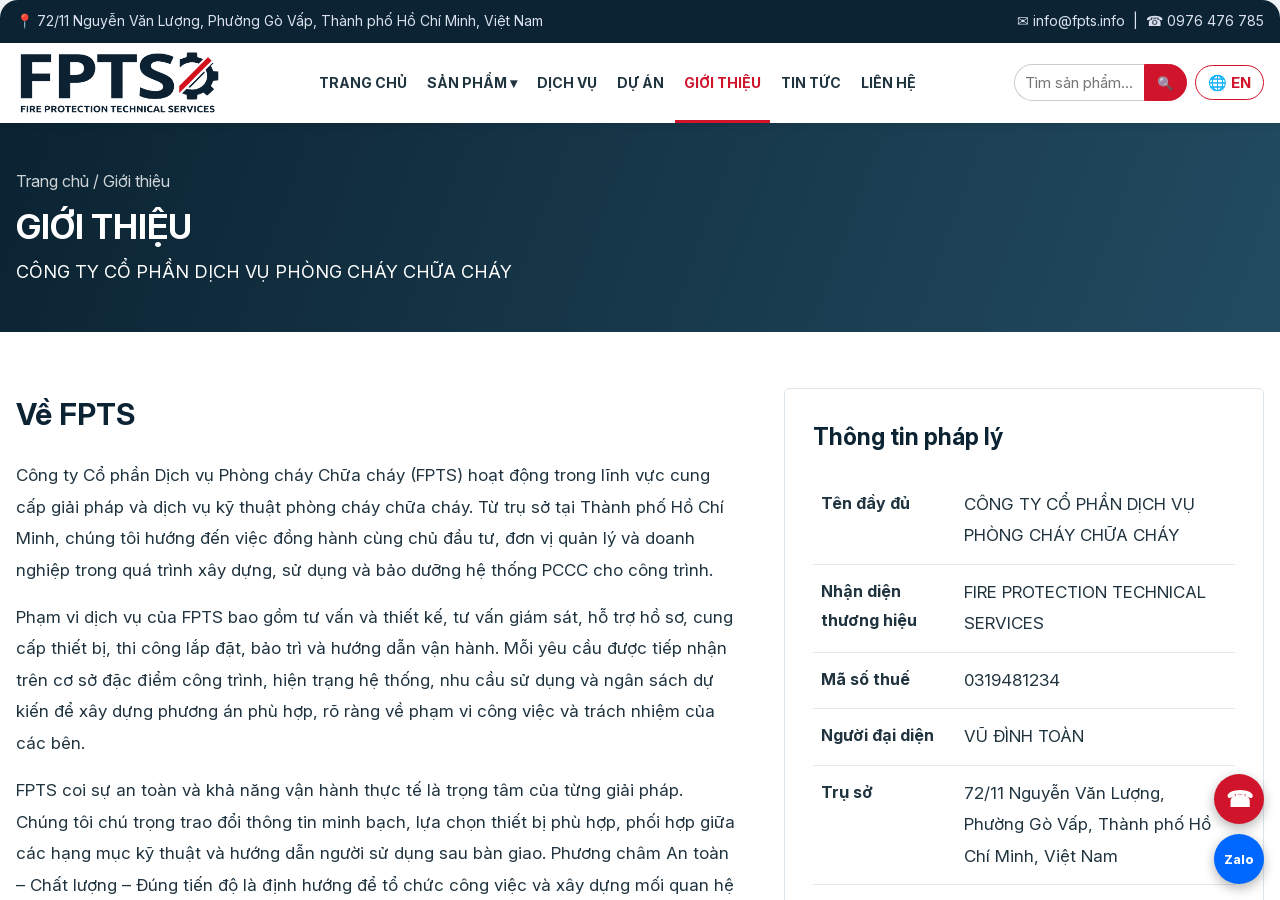
<file: gioi-thieu.html>
<!DOCTYPE html>
<html lang="vi"><head><meta charset="utf-8"><meta name="viewport" content="width=device-width,initial-scale=1,viewport-fit=cover">
<title>Giới thiệu | FPTS - Giải pháp PCCC</title>
<meta name="description" content="Giới thiệu Công ty Cổ phần Dịch vụ Phòng cháy Chữa cháy">
<link rel="icon" type="image/svg+xml" href="assets/icons/favicon.svg"><link rel="apple-touch-icon" href="assets/icons/logo.png"><link rel="manifest" href="site.webmanifest"><meta name="theme-color" content="#cf142b"><meta name="format-detection" content="telephone=no"><link rel="stylesheet" href="assets/style.css?v=fpts7"><link rel="canonical" href="https://www.fpts.info/gioi-thieu.html"><meta property="og:title" content="Giới thiệu | FPTS - Giải pháp PCCC"><meta property="og:type" content="website"><meta property="og:image" content="https://www.fpts.info/assets/img/fpts-logo.png"><meta property="og:locale" content="vi_VN"><link rel="preload" href="assets/fonts/InterVariable.woff2" as="font" type="font/woff2" crossorigin></head>
<body><a class="skip-link" href="#main-content">Bỏ qua menu</a><header id="header"></header><div class="page-scroll" id="page-scroll"><main id="main-content">
<div class="page-head"><div class="container"><small>Trang chủ / Giới thiệu</small><h1>Giới thiệu</h1><p>CÔNG TY CỔ PHẦN DỊCH VỤ PHÒNG CHÁY CHỮA CHÁY</p></div></div>
<section class="sec"><div class="container about-layout"><div class="prose"><h2>Về FPTS</h2><p>Công ty Cổ phần Dịch vụ Phòng cháy Chữa cháy (FPTS) hoạt động trong lĩnh vực cung cấp giải pháp và dịch vụ kỹ thuật phòng cháy chữa cháy. Từ trụ sở tại Thành phố Hồ Chí Minh, chúng tôi hướng đến việc đồng hành cùng chủ đầu tư, đơn vị quản lý và doanh nghiệp trong quá trình xây dựng, sử dụng và bảo dưỡng hệ thống PCCC cho công trình.</p><p>Phạm vi dịch vụ của FPTS bao gồm tư vấn và thiết kế, tư vấn giám sát, hỗ trợ hồ sơ, cung cấp thiết bị, thi công lắp đặt, bảo trì và hướng dẫn vận hành. Mỗi yêu cầu được tiếp nhận trên cơ sở đặc điểm công trình, hiện trạng hệ thống, nhu cầu sử dụng và ngân sách dự kiến để xây dựng phương án phù hợp, rõ ràng về phạm vi công việc và trách nhiệm của các bên.</p><p>FPTS coi sự an toàn và khả năng vận hành thực tế là trọng tâm của từng giải pháp. Chúng tôi chú trọng trao đổi thông tin minh bạch, lựa chọn thiết bị phù hợp, phối hợp giữa các hạng mục kỹ thuật và hướng dẫn người sử dụng sau bàn giao. Phương châm An toàn – Chất lượng – Đúng tiến độ là định hướng để tổ chức công việc và xây dựng mối quan hệ hợp tác lâu dài với khách hàng.</p></div><aside class="about-legal card"><h2>Thông tin pháp lý</h2><table class="info"><tr><td>Tên đầy đủ</td><td data-site="name"></td></tr><tr><td>Nhận diện thương hiệu</td><td data-site="english"></td></tr><tr><td>Mã số thuế</td><td data-site="mst"></td></tr><tr><td>Người đại diện</td><td data-site="rep"></td></tr><tr><td>Trụ sở</td><td data-site="address"></td></tr></table><a class="btn" href="lien-he.html">Liên hệ tư vấn</a></aside></div></section><section class="sec alt"><div class="container grid g2"><article class="about-panel prose"><h2>Tầm nhìn</h2><p>FPTS hướng đến trở thành đơn vị cung cấp giải pháp và dịch vụ PCCC được khách hàng tin tưởng tại Thành phố Hồ Chí Minh và các tỉnh thành. Chúng tôi mong muốn xây dựng uy tín từ chất lượng công việc, cách phối hợp có trách nhiệm và sự nhất quán trong quá trình hỗ trợ khách hàng, từ giai đoạn chuẩn bị đầu tư đến khi công trình đi vào hoạt động.</p><p>Định hướng phát triển của FPTS gắn với việc nâng cao chuyên môn, cập nhật giải pháp kỹ thuật và cải thiện quy trình làm việc. Thay vì chỉ tập trung vào một hạng mục riêng lẻ, chúng tôi hướng đến cách tiếp cận tổng thể để hệ thống được lựa chọn, lắp đặt và bảo dưỡng phù hợp với nhu cầu sử dụng lâu dài của từng công trình.</p></article><article class="about-panel prose"><h2>Sứ mệnh</h2><p>Sứ mệnh của FPTS là góp phần bảo vệ con người, tài sản và sự liên tục trong hoạt động của doanh nghiệp thông qua các giải pháp phòng cháy chữa cháy phù hợp. Chúng tôi hỗ trợ khách hàng nhận diện nhu cầu, hiểu rõ phạm vi đầu tư và lựa chọn phương án kỹ thuật trên cơ sở thông tin cụ thể của công trình.</p><p>Bên cạnh công tác cung cấp và lắp đặt, FPTS chú trọng việc bàn giao thông tin, hướng dẫn sử dụng và duy trì hệ thống sau khi đưa vào vận hành. Chúng tôi mong muốn mỗi khách hàng có thể chủ động hơn trong việc kiểm tra, bảo dưỡng và phối hợp xử lý các vấn đề kỹ thuật, qua đó hình thành thói quen quan tâm đến an toàn trong hoạt động hằng ngày.</p></article></div></section><section class="sec"><div class="container"><div class="sec-title"><h2>Giá trị cốt lõi</h2></div><div class="about-values"><article class="about-value"><h3>An toàn</h3><p>Đặt yếu tố an toàn của con người và công trình ở vị trí ưu tiên khi trao đổi nhu cầu, đề xuất giải pháp và tổ chức công việc. Mỗi hạng mục cần được xem xét trong mối liên hệ với toàn bộ hệ thống và điều kiện sử dụng thực tế.</p></article><article class="about-value"><h3>Chất lượng</h3><p>Chú trọng sự phù hợp của thiết bị, tính đồng bộ của giải pháp và chất lượng thực hiện từng hạng mục. Hồ sơ, thông tin kỹ thuật và nội dung bàn giao cần rõ ràng để hỗ trợ quá trình sử dụng và bảo dưỡng về sau.</p></article><article class="about-value"><h3>Trách nhiệm</h3><p>Làm rõ phạm vi công việc, đầu mối phối hợp và các nội dung cần thống nhất ngay từ đầu. Chủ động thông tin khi phát sinh vấn đề và cùng khách hàng tìm phương án xử lý phù hợp với điều kiện công trình.</p></article><article class="about-value"><h3>Minh bạch</h3><p>Trao đổi cụ thể về phương án kỹ thuật, cấu hình thiết bị, tiến độ và chi phí dự kiến. Những điều chỉnh trong quá trình thực hiện cần được trao đổi và thống nhất để các bên có cơ sở theo dõi, kiểm tra và nghiệm thu.</p></article><article class="about-value"><h3>Đúng tiến độ</h3><p>Tổ chức công việc theo kế hoạch và các mốc phối hợp đã thống nhất. Theo dõi tình hình thực hiện, nhận diện sớm các yếu tố ảnh hưởng và cập nhật kịp thời để khách hàng chủ động sắp xếp công việc liên quan.</p></article><article class="about-value"><h3>Hợp tác</h3><p>Lắng nghe nhu cầu và phối hợp chặt chẽ với khách hàng, đơn vị thiết kế, nhà cung cấp và đội ngũ vận hành trong từng giai đoạn công việc. Chia sẻ thông tin kịp thời, tôn trọng các cam kết đã thống nhất và cùng hướng đến giải pháp phù hợp để xây dựng quan hệ hợp tác bền vững.</p></article></div></div></section>
</main><footer id="footer"></footer></div>
<script src="assets/news-data.js?v=fpts7"></script><script src="assets/site.js?v=fpts7"></script><script src="assets/i18n.js?v=fpts7"></script></body></html>
</file>
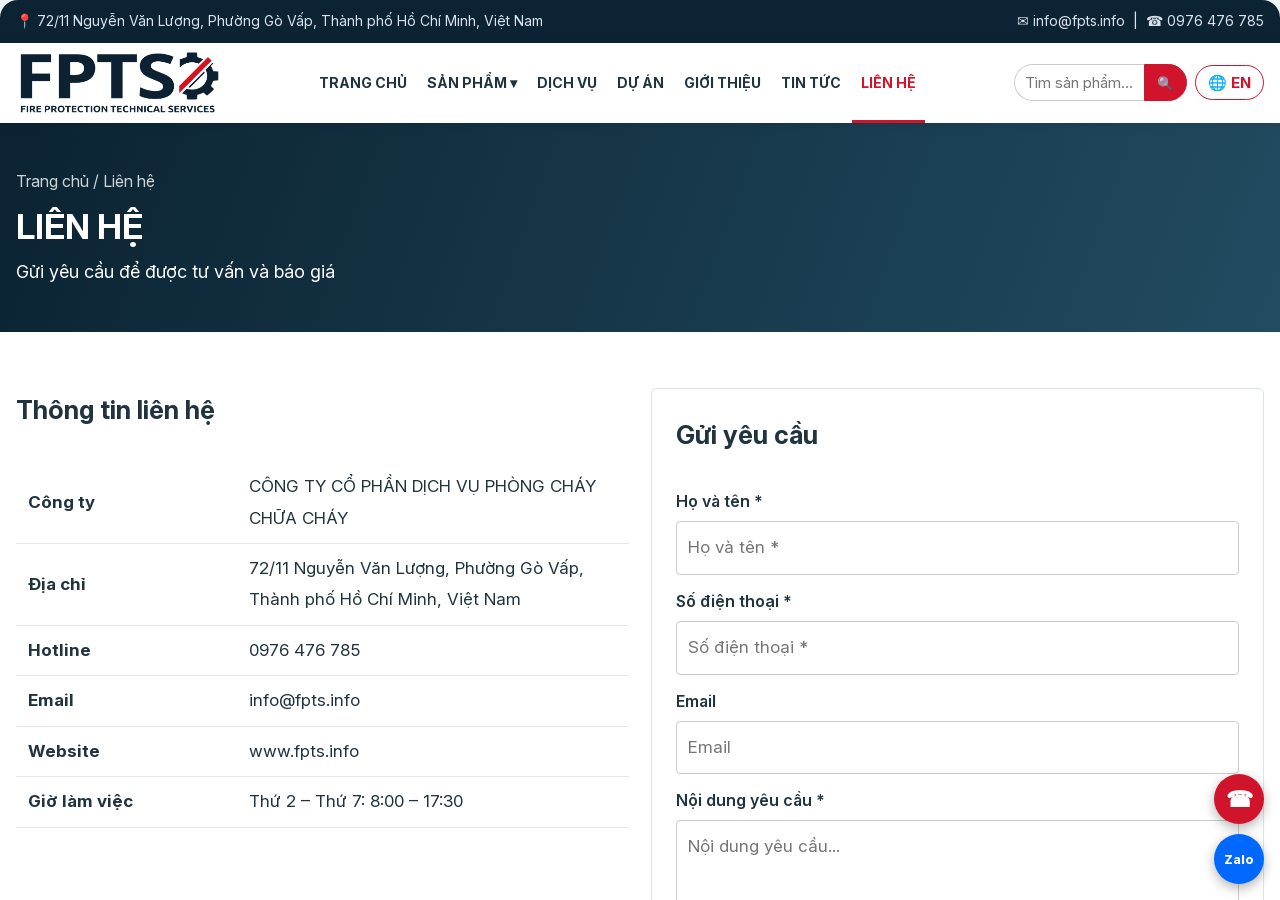
<file: lien-he.html>
<!DOCTYPE html>
<html lang="vi"><head><meta charset="utf-8"><meta name="viewport" content="width=device-width,initial-scale=1,viewport-fit=cover">
<title>Liên hệ | FPTS - Giải pháp PCCC</title>
<meta name="description" content="Liên hệ FPTS để được tư vấn và báo giá thiết bị PCCC, đo lường">
<link rel="icon" type="image/svg+xml" href="assets/icons/favicon.svg"><link rel="apple-touch-icon" href="assets/icons/logo.png"><link rel="manifest" href="site.webmanifest"><meta name="theme-color" content="#cf142b"><meta name="format-detection" content="telephone=no"><link rel="stylesheet" href="assets/style.css?v=fpts7"><link rel="canonical" href="https://www.fpts.info/lien-he.html"><meta property="og:title" content="Liên hệ | FPTS - Giải pháp PCCC"><meta property="og:type" content="website"><meta property="og:image" content="https://www.fpts.info/assets/img/fpts-logo.png"><meta property="og:locale" content="vi_VN"><link rel="preload" href="assets/fonts/InterVariable.woff2" as="font" type="font/woff2" crossorigin></head>
<body><a class="skip-link" href="#main-content">Bỏ qua menu</a><header id="header"></header><div class="page-scroll" id="page-scroll"><main id="main-content">
<div class="page-head"><div class="container"><small>Trang chủ / Liên hệ</small><h1>Liên hệ</h1><p>Gửi yêu cầu để được tư vấn và báo giá</p></div></div>
<section class="sec"><div class="container grid g2"><div>
<h2>Thông tin liên hệ</h2><br><table class="info"><tr><td>Công ty</td><td data-site="name"></td></tr><tr><td>Địa chỉ</td><td data-site="address"></td></tr><tr><td>Hotline</td><td data-site="hotline"></td></tr><tr><td>Email</td><td data-site="email"></td></tr><tr><td>Website</td><td><a href="https://www.fpts.info">www.fpts.info</a></td></tr><tr><td>Giờ làm việc</td><td data-site="hours"></td></tr></table><br>
<div class="map"><iframe loading="lazy" title="Bản đồ" src="https://maps.google.com/maps?q=72/11%20Nguy%E1%BB%85n%20V%C4%83n%20L%C6%B0%E1%BB%A3ng%2C%20Ph%C6%B0%E1%BB%9Dng%20G%C3%B2%20V%E1%BA%A5p%2C%20Th%C3%A0nh%20ph%E1%BB%91%20H%E1%BB%93%20Ch%C3%AD%20Minh%2C%20Vi%E1%BB%87t%20Nam&output=embed"></iframe></div></div>
<form class="contact card" id="contact-form" style="padding:24px"><h2>Gửi yêu cầu</h2><br><label for="contact-name">Họ và tên *</label><input id="contact-name" name="name" autocomplete="name" placeholder="Họ và tên *" required><label for="contact-phone">Số điện thoại *</label><input id="contact-phone" pattern="[+0-9() .-]{9,20}" name="phone" type="tel" inputmode="tel" autocomplete="tel" placeholder="Số điện thoại *" required><label for="contact-email">Email</label><input id="contact-email" name="email" type="email" inputmode="email" autocomplete="email" placeholder="Email"><label for="contact-message">Nội dung yêu cầu *</label><textarea id="contact-message" required maxlength="5000" name="msg" rows="6" placeholder="Nội dung yêu cầu..."></textarea><input type="text" name="_honey" style="display:none" tabindex="-1" autocomplete="off"><label class="consent"><input type="checkbox" required name="consent"> <span>Tôi đồng ý để FPTS sử dụng thông tin này nhằm phản hồi yêu cầu theo <a href="chinh-sach-bao-mat.html">chính sách bảo mật</a>.</span></label><button class="btn" type="submit">Gửi yêu cầu</button><p id="form-status" class="form-status" role="status"></p></form></div></section>
</main><footer id="footer"></footer></div>
<script src="assets/news-data.js?v=fpts7"></script><script src="assets/site.js?v=fpts7"></script><script src="assets/i18n.js?v=fpts7"></script></body></html>
</file>
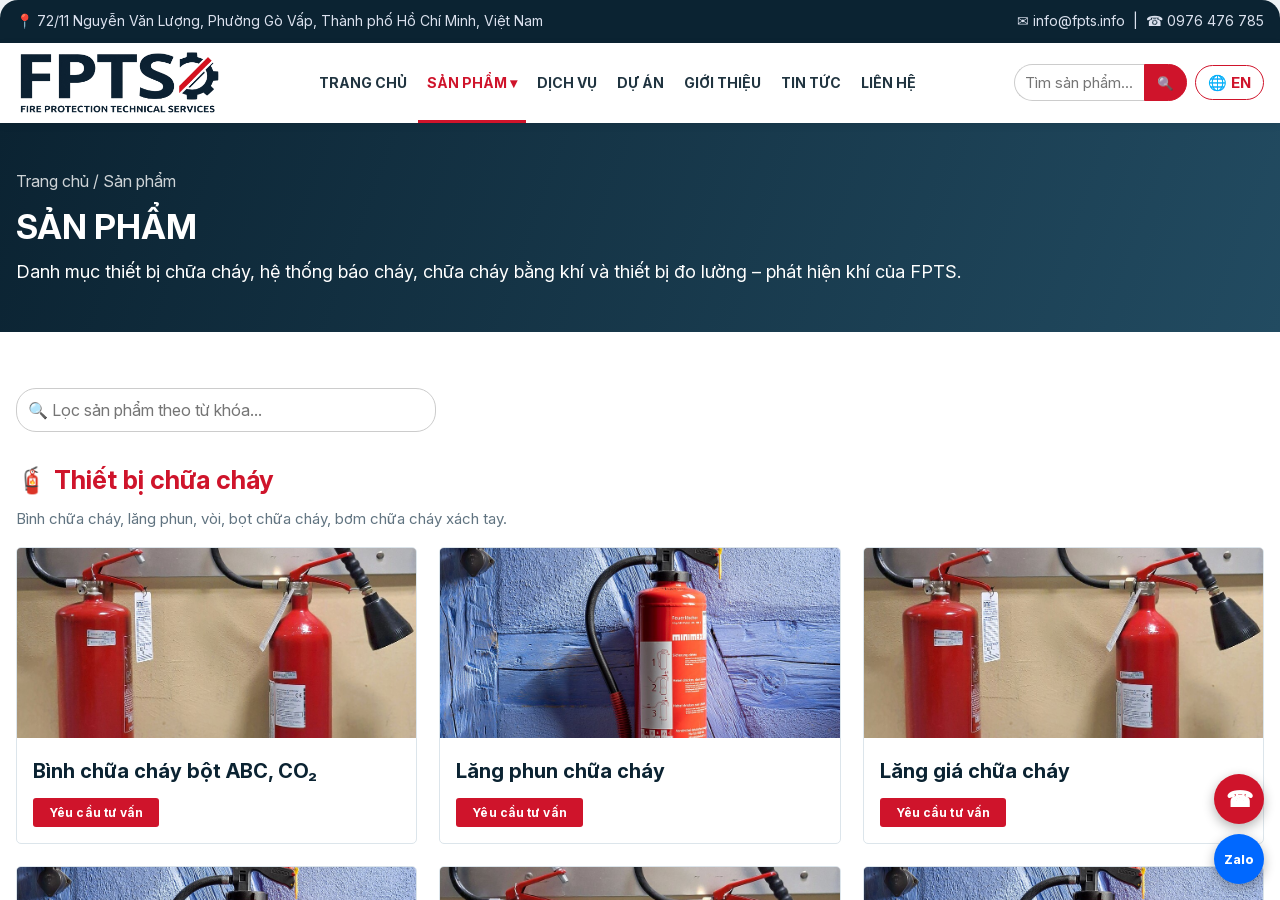
<file: san-pham.html>
<!DOCTYPE html>
<html lang="vi"><head><meta charset="utf-8"><meta name="viewport" content="width=device-width,initial-scale=1,viewport-fit=cover">
<title>Sản phẩm | FPTS - Giải pháp PCCC</title>
<meta name="description" content="Danh mục thiết bị chữa cháy, hệ thống báo cháy, chữa cháy bằng khí và thiết bị đo lường – phát hiện khí của FPTS.">
<link rel="icon" type="image/svg+xml" href="assets/icons/favicon.svg"><link rel="apple-touch-icon" href="assets/icons/logo.png"><link rel="manifest" href="site.webmanifest"><meta name="theme-color" content="#cf142b"><meta name="format-detection" content="telephone=no"><link rel="stylesheet" href="assets/style.css?v=fpts7"><link rel="canonical" href="https://www.fpts.info/san-pham.html"><meta property="og:title" content="Sản phẩm | FPTS - Giải pháp PCCC"><meta property="og:type" content="website"><meta property="og:image" content="https://www.fpts.info/assets/img/fpts-logo.png"><meta property="og:locale" content="vi_VN"><link rel="preload" href="assets/fonts/InterVariable.woff2" as="font" type="font/woff2" crossorigin></head>
<body><a class="skip-link" href="#main-content">Bỏ qua menu</a><header id="header"></header><div class="page-scroll" id="page-scroll"><main id="main-content">
<div class="page-head"><div class="container"><small>Trang chủ / Sản phẩm</small><h1>Sản phẩm</h1><p>Danh mục thiết bị chữa cháy, hệ thống báo cháy, chữa cháy bằng khí và thiết bị đo lường – phát hiện khí của FPTS.</p></div></div>
<section class="sec"><div class="container"><input id="pq" placeholder="🔍 Lọc sản phẩm theo từ khóa..." style="width:100%;max-width:420px;padding:11px;border:1px solid #ccc;border-radius:20px"><div id="product-list"></div></div></section>
</main><footer id="footer"></footer></div>
<script src="assets/news-data.js?v=fpts7"></script><script src="assets/site.js?v=fpts7"></script><script src="assets/i18n.js?v=fpts7"></script></body></html>
</file>
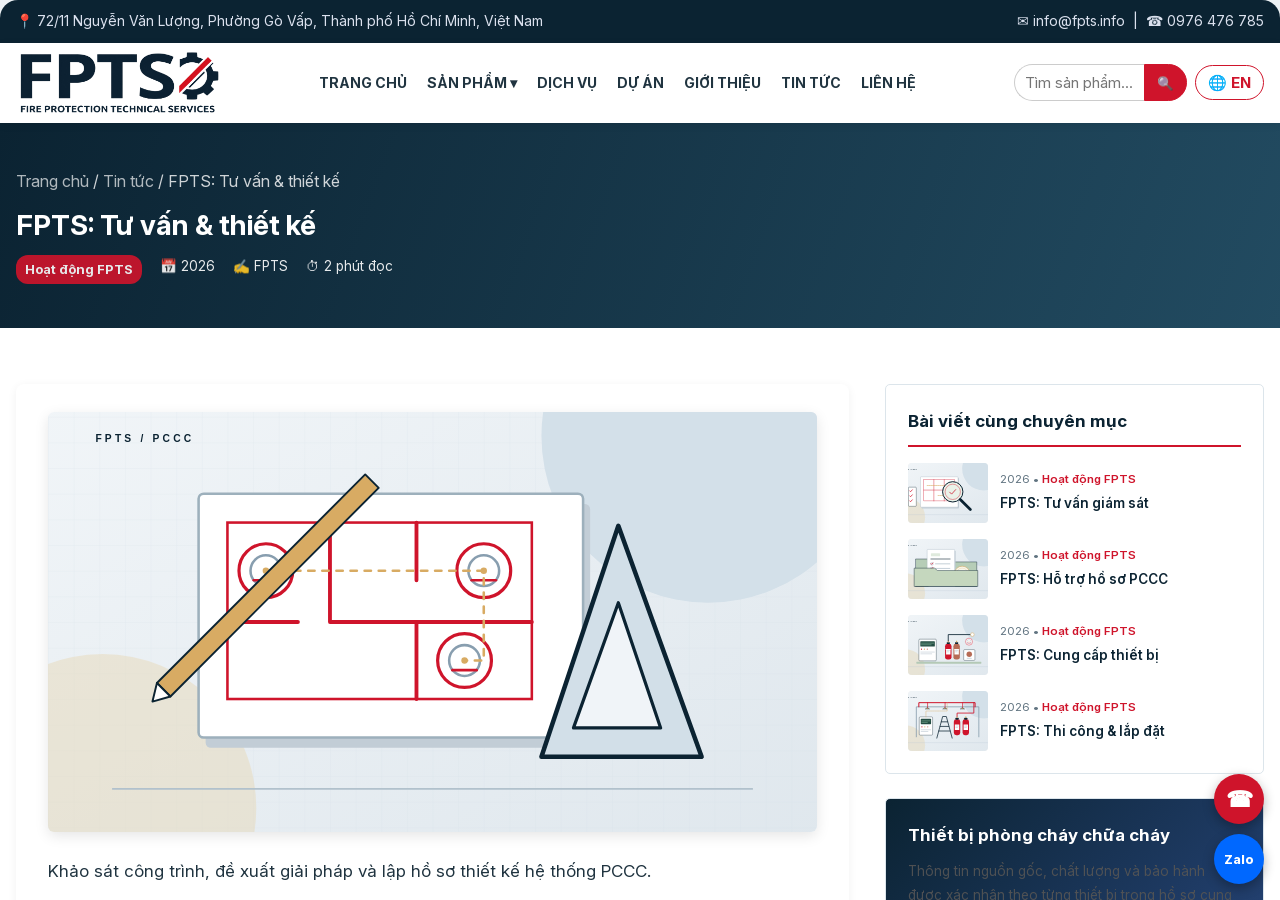
<file: tin-tuc-chi-tiet.html>
<!DOCTYPE html>
<html lang="vi"><head><meta charset="utf-8"><meta name="viewport" content="width=device-width,initial-scale=1,viewport-fit=cover">
<title>Chi tiết bài viết | FPTS - Giải pháp PCCC</title>
<meta name="description" content="Chi tiết bài viết tin tức, quy chuẩn và kiến thức kỹ thuật an toàn PCCC FPTS">
<link rel="icon" type="image/svg+xml" href="assets/icons/favicon.svg"><link rel="apple-touch-icon" href="assets/icons/logo.png"><link rel="manifest" href="site.webmanifest"><meta name="theme-color" content="#cf142b"><meta name="format-detection" content="telephone=no"><link rel="stylesheet" href="assets/style.css?v=fpts7"><link rel="canonical" href="https://www.fpts.info/tin-tuc-chi-tiet.html"><meta property="og:title" content="Chi tiết bài viết | FPTS - Giải pháp PCCC"><meta property="og:type" content="website"><meta property="og:image" content="https://www.fpts.info/assets/img/fpts-logo.png"><meta property="og:locale" content="vi_VN"><link rel="preload" href="assets/fonts/InterVariable.woff2" as="font" type="font/woff2" crossorigin></head>
<body><a class="skip-link" href="#main-content">Bỏ qua menu</a><header id="header"></header><div class="page-scroll" id="page-scroll"><main id="main-content">

<div class="page-head"><div class="container">
  <small><a href="index.html" style="color:rgba(255,255,255,0.85)">Trang chủ</a> / <a href="tin-tuc.html" style="color:rgba(255,255,255,0.85)">Tin tức</a> / <span id="article-crumb">Chi tiết bài viết</span></small>
  <h1 id="article-header-title" style="font-size:28px;margin-top:10px;text-transform:none;line-height:1.3">Chi tiết bài viết</h1>
  <div style="margin-top:12px;display:flex;gap:18px;flex-wrap:wrap;font-size:13.5px;opacity:0.9">
    <span id="article-tag" class="badge" style="position:static;display:inline-block">Quy chuẩn</span>
    <span id="article-date">📅 15/10/2026</span>
    <span id="article-author">✍ Ban Kỹ Thuật FPTS</span>
    <span id="article-time">⏱ 5 phút đọc</span>
  </div>
</div></div>

<section class="sec"><div class="container grid g3" style="grid-template-columns:2.2fr 1fr;gap:36px;align-items:start">
  <!-- Cột nội dung bài viết chính -->
  <article class="prose" style="background:#fff;padding:28px 32px;border-radius:8px;box-shadow:0 2px 10px rgba(0,0,0,0.06)">
    <div id="article-hero-img" style="margin-bottom:24px;border-radius:6px;overflow:hidden;box-shadow:0 4px 14px rgba(0,0,0,0.1)">
      <!-- Thumbnail ảnh bài viết -->
    </div>
    
    <div id="article-body">
      <!-- Toàn bộ nội dung bài viết được render động qua JS -->
    </div>

    <!-- Hộp liên hệ tư vấn cuối bài viết -->
    <div style="margin-top:36px;padding:22px;background:var(--bg);border-left:4px solid var(--red);border-radius:6px">
      <h3 style="color:var(--navy);margin-bottom:8px">Quý khách cần tư vấn giải pháp hoặc kiểm định thiết bị?</h3>
      <p style="margin-bottom:14px;color:#555;font-size:14.5px">Đội ngũ kỹ sư giàu kinh nghiệm của <b>FPTS</b> luôn sẵn sàng hỗ trợ khảo sát, tư vấn thiết kế PCCC, cung cấp thiết bị chính hãng và dịch vụ hiệu chuẩn định kỳ.</p>
      <div style="display:flex;gap:12px;flex-wrap:wrap">
        <a class="btn sm" href="lien-he.html">Gửi yêu cầu tư vấn kỹ thuật</a>
        <a class="btn sm ghost" href="tel:0976476785" style="color:var(--red);border-color:var(--red)">☎ Hotline: 0976 476 785</a>
      </div>
    </div>

    <!-- Nút quay lại danh mục tin tức -->
    <div style="margin-top:28px;padding-top:20px;border-top:1px solid #eee;display:flex;justify-content:space-between;align-items:center">
      <a href="tin-tuc.html" style="color:var(--red);font-weight:700">← Quay lại danh mục Tin tức</a>
      <button type="button" onclick="window.scrollTo({top:0,behavior:'smooth'})" style="background:none;border:none;color:#888;cursor:pointer;font-size:13px">Lên đầu trang ↑</button>
    </div>
  </article>

  <!-- Cột bên: Các bài viết khác & Thiết bị liên quan -->
  <aside>
    <div class="card" style="padding:22px;margin-bottom:24px">
      <h3 style="color:var(--navy);font-size:17px;margin-bottom:16px;border-bottom:2px solid var(--red);padding-bottom:8px">Bài viết cùng chuyên mục</h3>
      <div id="related-news" style="display:flex;flex-direction:column;gap:16px"></div>
    </div>

    <div class="card" style="padding:22px;background:linear-gradient(135deg,var(--navy),#27457a);color:#fff">
      <h3 style="color:#fff;font-size:17px;margin-bottom:10px">Thiết bị phòng cháy chữa cháy</h3>
      <p style="font-size:13.5px;opacity:0.9;margin-bottom:16px">Thông tin nguồn gốc, chất lượng và bảo hành được xác nhận theo từng thiết bị trong hồ sơ cung cấp.</p>
      <a class="btn sm" href="san-pham.html" style="background:var(--red);color:#fff;display:block;text-align:center">Xem Danh Mục Sản Phẩm</a>
    </div>
  </aside>
</div></section>

</main><footer id="footer"></footer></div>

<script src="assets/news-data.js?v=fpts7"></script>
<script src="assets/site.js?v=fpts7"></script>
<script src="assets/i18n.js?v=fpts7"></script>
<script>
function renderArticleDetail() {
  const params = new URLSearchParams(location.search);
  const newsId = params.get("id") || (NEWS[0] && NEWS[0].id);
  const article = NEWS.find(n => n.id === newsId) || NEWS[0];

  if (!article) return;
  const isEn = typeof I18N !== "undefined" && I18N.lang === "en";

  const currentTitle = (isEn && article.title_en) ? article.title_en : article.title;
  const currentSum = (isEn && article.sum_en) ? article.sum_en : article.sum;
  const currentTag = (isEn && article.tag_en) ? article.tag_en : article.tag;
  const currentAuthor = (isEn && article.author_en) ? article.author_en : article.author;
  const currentTime = (isEn && article.reading_time_en) ? article.reading_time_en : article.reading_time;
  const currentContent = (isEn && article.content_en) ? article.content_en : article.content;

  document.title = currentTitle + (isEn ? " | FPTS - Fire Protection" : " | FPTS - Giải pháp PCCC");
  const metaDesc = document.querySelector('meta[name="description"]');
  if (metaDesc) metaDesc.content = currentSum;

  const crumb = document.getElementById("article-crumb");
  if (crumb) crumb.textContent = currentTitle;
  const h1 = document.getElementById("article-header-title");
  if (h1) h1.textContent = currentTitle;
  const tagEl = document.getElementById("article-tag");
  if (tagEl) tagEl.textContent = currentTag;
  const dateEl = document.getElementById("article-date");
  if (dateEl) dateEl.textContent = "📅 " + article.date;
  const authorEl = document.getElementById("article-author");
  if (authorEl && currentAuthor) authorEl.textContent = "✍ " + currentAuthor;
  const timeEl = document.getElementById("article-time");
  if (timeEl && currentTime) timeEl.textContent = "⏱ " + currentTime;

  const heroImg = document.getElementById("article-hero-img");
  if (heroImg) heroImg.innerHTML = `<img src="${article.img}" alt="${currentTitle}" style="width:100%;height:auto;max-height:420px;object-fit:cover;display:block">`;
  const bodyEl = document.getElementById("article-body");
  if (bodyEl) bodyEl.innerHTML = currentContent;

  // Render 4 bài viết liên quan khác
  const otherNews = NEWS.filter(n => n.id !== article.id).slice(0, 4);
  const relatedContainer = document.getElementById("related-news");
  if (relatedContainer) {
    relatedContainer.innerHTML = otherNews.map(n => {
      const relTitle = (isEn && n.title_en) ? n.title_en : n.title;
      const relTag = (isEn && n.tag_en) ? n.tag_en : n.tag;
      return `
      <div style="display:flex;gap:12px;align-items:flex-start">
        <a href="tin-tuc-chi-tiet.html?id=${encodeURIComponent(n.id)}" style="flex:none;width:80px;height:60px;border-radius:4px;overflow:hidden;background:#eee;display:block">
          <img src="${n.img}" alt="${relTitle}" style="width:100%;height:100%;object-fit:cover">
        </a>
        <div style="flex:1">
          <small style="color:var(--muted);font-size:11.5px">${n.date} • <span style="color:var(--red);font-weight:600">${relTag}</span></small>
          <h4 style="font-size:13.5px;line-height:1.35;margin-top:2px">
            <a href="tin-tuc-chi-tiet.html?id=${encodeURIComponent(n.id)}" style="color:var(--navy);font-weight:600">${relTitle}</a>
          </h4>
        </div>
      </div>`;
    }).join("");
  }
}

document.addEventListener("DOMContentLoaded", () => {
  renderArticleDetail();
  I18N.apply();
});
</script>
</body></html>
</file>
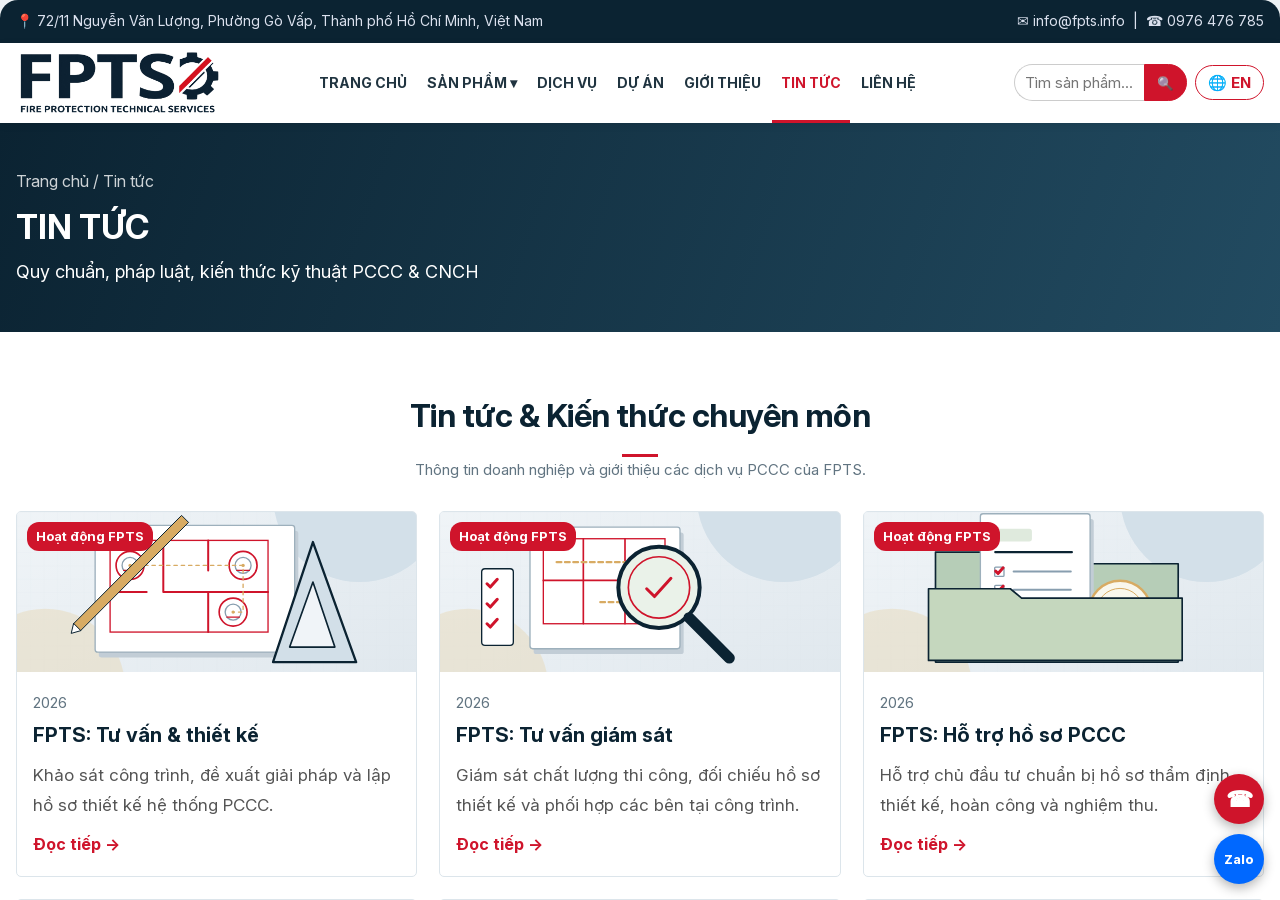
<file: tin-tuc.html>
<!DOCTYPE html>
<html lang="vi"><head><meta charset="utf-8"><meta name="viewport" content="width=device-width,initial-scale=1,viewport-fit=cover">
<title>Tin tức | FPTS - Giải pháp PCCC</title>
<meta name="description" content="Tin tức, quy định pháp luật và kiến thức kỹ thuật về PCCC và CNCH">
<link rel="icon" type="image/svg+xml" href="assets/icons/favicon.svg"><link rel="apple-touch-icon" href="assets/icons/logo.png"><link rel="manifest" href="site.webmanifest"><meta name="theme-color" content="#cf142b"><meta name="format-detection" content="telephone=no"><link rel="stylesheet" href="assets/style.css?v=fpts7"><link rel="canonical" href="https://www.fpts.info/tin-tuc.html"><meta property="og:title" content="Tin tức | FPTS - Giải pháp PCCC"><meta property="og:type" content="website"><meta property="og:image" content="https://www.fpts.info/assets/img/fpts-logo.png"><meta property="og:locale" content="vi_VN"><link rel="preload" href="assets/fonts/InterVariable.woff2" as="font" type="font/woff2" crossorigin></head>
<body><a class="skip-link" href="#main-content">Bỏ qua menu</a><header id="header"></header><div class="page-scroll" id="page-scroll"><main id="main-content">
<div class="page-head"><div class="container"><small>Trang chủ / Tin tức</small><h1>Tin tức</h1><p>Quy chuẩn, pháp luật, kiến thức kỹ thuật PCCC &amp; CNCH</p></div></div>
<section class="sec">
  <div class="container">
    <div class="sec-title" style="margin-bottom:28px">
      <h2>Tin tức &amp; Kiến thức chuyên môn</h2>
      <p class="muted">Thông tin doanh nghiệp và giới thiệu các dịch vụ PCCC của FPTS.</p>
    </div>
    <div class="grid g3" id="all-news"></div>
    <div class="pagination-wrapper" id="news-pagination"></div>
  </div>
</section>
</main><footer id="footer"></footer></div>
<script src="assets/news-data.js?v=fpts7"></script>
<script src="assets/site.js?v=fpts7"></script><script src="assets/i18n.js?v=fpts7"></script></body></html>
</file>
<file: assets/style.css>
@font-face{font-family:"Inter";src:url("fonts/InterVariable.woff2") format("woff2");font-style:normal;font-weight:100 900;font-display:swap}
:root{--red:#d71920;--dark:#7a0c10;--navy:#14213d;--bg:#f5f6f8;--text:#2b2f36;--muted:#6b7280}
*{box-sizing:border-box;margin:0;padding:0}
body{font-family:"Inter","Segoe UI",Arial,sans-serif;color:var(--text);background:#fff;line-height:1.6}
a{color:inherit;text-decoration:none}
.container{max-width:1200px;margin:0 auto;padding:0 16px}
.flex{display:flex;align-items:center}.between{justify-content:space-between}
.grid{display:grid;gap:22px}.g2{grid-template-columns:repeat(2,1fr)}.g3{grid-template-columns:repeat(3,1fr)}.g4{grid-template-columns:repeat(4,1fr)}
.muted{color:var(--muted)}
/* header */
.topbar{background:var(--navy);color:#dbe1ee;font-size:13px;padding:6px 0}
.mainbar{background:#fff;box-shadow:0 2px 8px rgba(0,0,0,.08);position:sticky;top:0;z-index:50}
.mainbar .container{gap:20px;min-height:74px}
.logo{display:flex;align-items:center;gap:10px}
.logo-mark{background:var(--red);color:#fff;font-weight:900;font-size:24px;padding:6px 10px;border-radius:6px;letter-spacing:1px}
.logo-text b{display:block;color:var(--red);font-size:15px;line-height:1.1}.logo-text small{font-size:11px;color:var(--muted);letter-spacing:.5px}
.menu{display:flex;list-style:none;gap:2px}
.menu>li>a{display:block;padding:26px 13px;font-weight:700;text-transform:uppercase;font-size:13.5px}
.menu>li>a:hover,.menu>li>a.active{color:var(--red);box-shadow:inset 0 -3px var(--red)}
.has-mega{position:static}
.mega{display:none;position:absolute;left:0;right:0;top:100%;background:#fff;box-shadow:0 12px 24px rgba(0,0,0,.15);padding:24px max(16px,calc((100% - 1200px)/2));grid-template-columns:repeat(4,1fr);gap:20px;border-top:3px solid var(--red)}
.has-mega:hover .mega{display:grid}
.mega-col a{display:block;padding:3px 0;font-size:14px;color:#444}.mega-col a:hover{color:var(--red)}
.mega-col .mega-title{font-weight:700;color:var(--red);margin-bottom:4px}
.search{display:flex}.search input{border:1px solid #ccc;border-right:0;padding:8px 10px;border-radius:20px 0 0 20px;width:150px;outline:0}
.search button{border:1px solid var(--red);background:var(--red);color:#fff;padding:0 12px;border-radius:0 20px 20px 0;cursor:pointer}
.burger{display:none;background:none;border:0;font-size:28px;cursor:pointer}
/* hero */
.hero{position:relative;height:480px;overflow:hidden;background:var(--navy)}
.slide{position:absolute;inset:0;opacity:0;transition:opacity 1s;display:flex;align-items:center;color:#fff}
.slide.on{opacity:1}
.s1{background:linear-gradient(110deg,rgba(20,25,35,.82),rgba(122,12,16,.65)),url('img/banner-1.jpg') center/cover no-repeat}
.s4{background:linear-gradient(110deg,rgba(15,20,35,.85),rgba(30,45,70,.65)),url('img/banner-4.jpg') center/cover no-repeat}
.s2{background:linear-gradient(110deg,rgba(15,25,45,.82),rgba(20,60,110,.65)),url('img/banner-2.jpg') center/cover no-repeat}
.s3{background:linear-gradient(110deg,rgba(20,35,30,.82),rgba(20,80,60,.65)),url('img/banner-3.jpg') center/cover no-repeat}
.slide h1{font-size:42px;line-height:1.2;max-width:680px;margin-bottom:14px;text-transform:uppercase}
.slide p{font-size:18px;max-width:600px;margin-bottom:24px;opacity:.95}
.slide .big{position:absolute;right:6%;font-size:210px;opacity:.25}
.btn{display:inline-block;background:var(--red);color:#fff;padding:12px 28px;border-radius:4px;font-weight:700;text-transform:uppercase;font-size:14px;border:0;cursor:pointer}
.btn:hover{background:var(--dark)}.btn.ghost{background:transparent;border:2px solid #fff;margin-left:10px}.btn.sm{padding:7px 16px;font-size:12px}
/* sections */
section.sec{padding:56px 0}.alt{background:var(--bg)}
.sec-title{text-align:center;margin-bottom:34px}
.sec-title h2{font-size:28px;text-transform:uppercase;color:var(--navy)}
.sec-title h2:after{content:"";display:block;width:60px;height:3px;background:var(--red);margin:10px auto 0}
.card{background:#fff;border-radius:8px;box-shadow:0 2px 10px rgba(0,0,0,.08);overflow:hidden;transition:.25s}
.card:hover{transform:translateY(-4px);box-shadow:0 10px 24px rgba(0,0,0,.15)}
.cat-card,.svc-card{padding:26px;text-align:center}
.ico{font-size:46px;margin-bottom:8px}.card h3{font-size:17px;margin-bottom:8px;color:var(--navy)}
.card p{font-size:14.5px;color:#555}.more{display:inline-block;margin-top:10px;color:var(--red);font-weight:700;font-size:14px}
.thumb{height:160px;background:linear-gradient(135deg,#e9edf3,#cfd6e2);display:flex;align-items:center;justify-content:center;font-size:60px;position:relative}
.badge{position:absolute;left:10px;top:10px;background:var(--red);color:#fff;font-size:11px;padding:3px 9px;border-radius:12px;font-weight:700}
.body{padding:16px}.body small{color:var(--muted)}
.prod .thumb{height:130px}
.stats{background:linear-gradient(110deg,var(--dark),var(--red));color:#fff;padding:40px 0;text-align:center}
.stats b{display:block;font-size:40px}
.why{display:flex;gap:14px}.why .n{flex:none;width:44px;height:44px;border-radius:50%;background:var(--red);color:#fff;display:flex;align-items:center;justify-content:center;font-weight:800}
.partners{display:flex;flex-wrap:wrap;gap:14px;justify-content:center}
.partners span{background:#fff;border:1px solid #e0e3e8;padding:14px 26px;border-radius:6px;font-weight:800;color:#888;letter-spacing:1px}
.cta{background:var(--navy);color:#fff;text-align:center;padding:46px 16px}.cta h2{margin-bottom:12px}
/* inner pages */
.page-head{background:linear-gradient(110deg,var(--navy),#27457a);color:#fff;padding:44px 0}.page-head h1{text-transform:uppercase}
.page-head small{opacity:.8}
.cat-block{padding:26px 0;scroll-margin-top:90px}.cat-block h2{color:var(--red);margin-bottom:4px}.cat-block .grid{margin-top:14px}
.prose p{margin-bottom:14px}.prose h2{color:var(--navy);margin:22px 0 10px}.prose ul{margin:0 0 14px 22px}
table.info{width:100%;border-collapse:collapse}table.info td{padding:9px 12px;border-bottom:1px solid #e5e7eb}table.info td:first-child{font-weight:700;width:36%}
form.contact input,form.contact textarea{width:100%;padding:11px;border:1px solid #ccc;border-radius:4px;margin-bottom:12px;font:inherit}
.map iframe,.footer-main iframe{width:100%;height:300px;border:0;border-radius:6px}.footer-main iframe{height:170px}
/* footer */
.footer-main{background:#101826;color:#c3cad8;padding:44px 0;font-size:14px}
.footer-main h4{color:#fff;margin-bottom:12px;text-transform:uppercase;font-size:14px}.footer-main p{margin-bottom:6px}
.footer-main a{display:block;padding:3px 0}.footer-main a:hover{color:#fff}
.footer-bottom{background:#0a0f1a;color:#8892a6;text-align:center;padding:14px;font-size:13px}
.fab{position:fixed;right:16px;width:50px;height:50px;border-radius:50%;display:flex;align-items:center;justify-content:center;color:#fff;font-weight:800;box-shadow:0 4px 12px rgba(0,0,0,.3);z-index:60}
.fab.call{bottom:76px;background:var(--red);font-size:22px}.fab.zalo{bottom:16px;background:#0068ff;font-size:12px}
@media(max-width:900px){
 .g3,.g4,.g2{grid-template-columns:1fr 1fr}.topbar .flex{flex-direction:column;gap:2px}
 .burger{display:block}nav{display:none;position:absolute;top:100%;left:0;right:0;background:#fff;box-shadow:0 8px 16px rgba(0,0,0,.15)}
 .nav-open nav{display:block}.menu{flex-direction:column}.menu>li>a{padding:13px 18px}.mega,.has-mega:hover .mega{display:none}
 .search{display:none}.slide h1{font-size:28px}.slide .big{display:none}.hero{height:400px}}
@media(max-width:560px){.g3,.g4,.g2{grid-template-columns:1fr}.logo-text small{display:none}}
.thumb{overflow:hidden}.thumb img{width:100%;height:100%;object-fit:cover;transition:.4s}.card:hover .thumb img{transform:scale(1.06)}.cat-card{padding:0 0 22px}.cat-card h3,.cat-card p,.cat-card .more{padding:0 18px}.cat-img{height:150px;overflow:hidden;margin-bottom:14px;background:#e9edf3;display:flex;align-items:center;justify-content:center;font-size:50px}.cat-img img{width:100%;height:100%;object-fit:cover}.prod .thumb{height:190px}.credit{font-size:12px;color:#8892a6;text-align:center;padding:8px}
.partners{gap:18px}.brand{background:#fff;border:1px solid #e0e3e8;border-radius:8px;width:170px;height:84px;display:flex;align-items:center;justify-content:center;padding:16px 22px;transition:.25s}.brand img{max-width:100%;max-height:100%;object-fit:contain;filter:grayscale(1);opacity:.75;transition:.25s}.brand:hover{box-shadow:0 6px 16px rgba(0,0,0,.12)}.brand:hover img{filter:none;opacity:1}.lang-btn{border:1px solid var(--red);background:#fff;color:var(--red);font-weight:700;border-radius:20px;padding:7px 12px;cursor:pointer;font-size:13px;white-space:nowrap}.lang-btn:hover{background:var(--red);color:#fff}.right-tools{display:flex;gap:8px;align-items:center}@media(max-width:900px){.right-tools .search{display:none}}
.partners{gap:12px}.brand{width:150px;padding:14px 18px}

/* ====== v3: một dòng, logo màu, responsive iOS/Android/tablet ====== */
html{-webkit-text-size-adjust:100%;text-size-adjust:100%}
body{overflow-x:hidden;-webkit-tap-highlight-color:transparent}
img,iframe{max-width:100%}
input,textarea,select,button{font-family:inherit}
input,textarea,select{font-size:16px}               /* tránh iOS tự phóng to khi bấm vào ô nhập */
.card h3,.body h3{overflow-wrap:break-word}
/* thanh tiêu đề trên cùng: luôn 1 dòng */
.topbar .container{gap:16px;flex-wrap:nowrap}
.topbar span{white-space:nowrap;overflow:hidden;text-overflow:ellipsis;min-width:0}
.topbar .flex{flex-direction:row}
.logo{flex:none}.logo-text b,.logo-text small{white-space:nowrap}
nav{flex:1 1 auto;min-width:0}.menu{justify-content:center;flex-wrap:nowrap}
.menu>li>a{white-space:nowrap;padding:26px 11px;font-size:13px}
.lang-btn,.search button{white-space:nowrap}
/* logo thương hiệu: mặc định đủ màu, rê chuột thì chuyển xám */
.brand img{filter:none;opacity:1}
.brand:hover img{filter:grayscale(1);opacity:.7}
.btn{line-height:1.3}
.fab{right:max(16px,env(safe-area-inset-right))}
.fab.call{bottom:calc(76px + env(safe-area-inset-bottom))}.fab.zalo{bottom:calc(16px + env(safe-area-inset-bottom))}
.footer-bottom{padding-bottom:calc(14px + env(safe-area-inset-bottom))}
.form-status{margin-top:12px;font-weight:600;font-size:14.5px}.form-status.ok{color:#15803d}.form-status.err{color:var(--red)}
.btn:disabled{opacity:.6;cursor:wait}
@media(hover:none){.card:hover{transform:none}.has-mega:hover .mega{display:none}}

@media(max-width:1200px){.menu>li>a{padding:26px 8px;font-size:12.5px}.search input{width:105px}.mainbar .container{gap:12px}}
/* máy tính bảng & điện thoại: menu thu gọn */
@media(max-width:1060px){
 .mainbar .container{position:relative;min-height:64px}
 .burger{display:block;order:3;padding:4px 8px;line-height:1;color:var(--navy);min-width:44px;min-height:44px}
 .right-tools{order:2;margin-left:auto}.right-tools .search{display:none}
 nav{display:none;position:absolute;top:100%;left:0;right:0;background:#fff;box-shadow:0 10px 18px rgba(0,0,0,.18);max-height:calc(100vh - 110px);max-height:calc(100dvh - 110px);overflow-y:auto;-webkit-overflow-scrolling:touch}
 .nav-open nav{display:block}
 .menu{flex-direction:column;justify-content:flex-start}
 .menu>li>a{padding:15px 20px;border-bottom:1px solid #eee;font-size:14px}
 .menu>li>a:hover,.menu>li>a.active{box-shadow:inset 4px 0 var(--red)}
 .mega,.has-mega:hover .mega{display:none}
 .logo-text small{display:none}
}
@media(max-width:900px){
 .g4,.g3{grid-template-columns:1fr 1fr}.g2{grid-template-columns:1fr}
 .hero{height:auto;min-height:400px}.slide{padding:48px 0}
 .topbar{font-size:12px}
}
@media(max-width:640px){
 .container{padding:0 14px}
 .topbar .flex>span:first-child{display:none}.topbar .container{justify-content:center}
 .g3,.g2,.g4{grid-template-columns:1fr}.stats .g4{grid-template-columns:1fr 1fr;gap:18px}
 .stats b{font-size:32px}
 section.sec{padding:36px 0}.sec-title{margin-bottom:22px}.sec-title h2{font-size:22px}
 .hero{min-height:420px}.slide h1{font-size:25px}.slide p{font-size:15.5px}
 .btn{display:inline-block;padding:13px 22px;min-height:44px}.btn.ghost{margin:10px 0 0}
 .page-head{padding:30px 0}.page-head h1{font-size:24px}
 .cat-img{height:170px}.thumb{height:180px}.prod .thumb{height:200px}
 table.info td{display:block;width:100%;border-bottom:0;padding:3px 0}
 table.info td:first-child{padding-top:10px;color:#555;font-size:13px;text-transform:uppercase}
 .container.grid.g2[style]{gap:26px}
 .footer-main{padding:32px 0}.map iframe{height:240px}
 .fab{width:46px;height:46px}.fab.call{bottom:calc(68px + env(safe-area-inset-bottom))}
 .cta h2{font-size:20px}.partners{gap:10px}.brand{width:calc(50% - 6px);height:76px}
 .cat-block h2{font-size:20px}
}
@media(max-width:420px){
 .logo-mark{font-size:19px;padding:5px 8px}.logo-text b{font-size:12.5px}.logo{gap:7px}
 .lang-btn{padding:6px 9px;font-size:12px;min-height:36px}.mainbar .container{gap:6px}
}

/* ====== Tối ưu footer: Hotline/Email 1 dòng, link 1 dòng & căn giữa ====== */
.nowrap-line{white-space:nowrap;overflow:hidden;text-overflow:ellipsis}
.footer-main .container.grid.g4{grid-template-columns:1.45fr 1.15fr 1.05fr 1fr;gap:24px}
.footer-company-name{white-space:nowrap;font-size:13.8px;letter-spacing:-0.2px}
.footer-cat-link{display:block;white-space:nowrap;overflow:hidden;text-overflow:ellipsis;font-size:13.5px}
.footer-bottom{text-align:center;color:#8892a6;padding:16px 0}
.footer-bottom .container{justify-content:center}
@media(max-width:1250px) and (min-width:901px){
 .footer-main .container.grid.g4{grid-template-columns:1.55fr 1.15fr 1fr 1fr;gap:18px}
 .footer-company-name{font-size:12.6px;letter-spacing:-0.35px}
}
@media(max-width:900px){
 .footer-main .container.grid.g4{grid-template-columns:1fr 1fr;gap:22px}
 .footer-company-name{font-size:14px;white-space:nowrap}
 .footer-cat-link{white-space:normal}
}
@media(max-width:640px){
 .footer-main .container.grid.g4{grid-template-columns:1fr}
 .footer-company-name{font-size:13.5px;white-space:normal}
}
@media(min-width:430px) and (max-width:640px){
 .footer-company-name{white-space:nowrap}
}
.nowrap-line{display:flex;align-items:center;gap:6px;white-space:nowrap}

/* ====== Hero Dots Navigation ====== */
.hero{position:relative}
.hero-dots{position:absolute;bottom:18px;left:0;right:0;display:flex;justify-content:center;gap:10px;z-index:20;pointer-events:auto}
.hero-dot{width:13px;height:13px;border-radius:50%;background:rgba(255,255,255,0.45);border:2px solid #ffffff;cursor:pointer;padding:0;outline:none;transition:all .3s ease}
.hero-dot:hover{background:rgba(255,255,255,0.85);transform:scale(1.2)}
.hero-dot.active{background:var(--red);border-color:#ffffff;transform:scale(1.25);box-shadow:0 0 8px rgba(215,25,32,0.8)}


/* ====== PHÂN TRANG DỰ ÁN & PROJECT CARD ====== */
.pagination-wrapper {
  margin-top: 36px;
  display: flex;
  flex-direction: column;
  align-items: center;
  gap: 14px;
}
.pagination-nav {
  display: flex;
  align-items: center;
  gap: 8px;
  flex-wrap: wrap;
  justify-content: center;
}
.page-btn {
  display: inline-flex;
  align-items: center;
  justify-content: center;
  min-width: 42px;
  height: 42px;
  padding: 0 14px;
  border-radius: 8px;
  border: 1px solid #cbd5e1;
  background: #ffffff;
  color: var(--navy);
  font-weight: 700;
  font-size: 14px;
  cursor: pointer;
  transition: all .2s ease;
  user-select: none;
}
.page-btn:hover:not(.disabled):not(.active) {
  border-color: var(--red);
  color: var(--red);
  background: #fff5f5;
  transform: translateY(-2px);
  box-shadow: 0 4px 10px rgba(0,0,0,0.08);
}
.page-btn.active {
  background: var(--red);
  border-color: var(--red);
  color: #ffffff;
  box-shadow: 0 4px 12px rgba(215, 25, 32, 0.35);
}
.page-btn.disabled {
  opacity: 0.4;
  cursor: not-allowed;
  pointer-events: none;
  background: #f1f5f9;
  border-color: #e2e8f0;
}
.page-info {
  font-size: 13.5px;
  color: #64748b;
  font-weight: 500;
  text-align: center;
}
.prj-card {
  display: flex;
  flex-direction: column;
  transition: transform .25s ease, box-shadow .25s ease;
  height: 100%;
  background: #ffffff;
  border-radius: 8px;
  overflow: hidden;
  border: 1px solid #e2e8f0;
}
.prj-card:hover {
  transform: translateY(-5px);
  box-shadow: 0 12px 28px rgba(0,0,0,0.12);
  border-color: #cbd5e1;
}
.prj-card .thumb {
  position: relative;
  height: 210px;
  overflow: hidden;
  background: #e2e8f0;
}
.prj-card .thumb img {
  width: 100%;
  height: 100%;
  object-fit: cover;
  transition: transform .45s ease;
}
.prj-card:hover .thumb img {
  transform: scale(1.08);
}
.prj-card .badge-cat {
  position: absolute;
  top: 12px;
  left: 12px;
  background: rgba(11, 35, 50, 0.92);
  color: #fff;
  padding: 4px 10px;
  border-radius: 4px;
  font-size: 11.5px;
  font-weight: 700;
  letter-spacing: 0.3px;
  backdrop-filter: blur(4px);
  z-index: 2;
}
.prj-card .badge-year {
  position: absolute;
  top: 12px;
  right: 12px;
  background: rgba(207, 20, 43, 0.95);
  color: #fff;
  padding: 4px 9px;
  border-radius: 4px;
  font-size: 12px;
  font-weight: 700;
  backdrop-filter: blur(4px);
  z-index: 2;
}
.prj-card .body {
  padding: 20px;
  display: flex;
  flex-direction: column;
  flex: 1;
}
.prj-card .body h3 {
  font-size: 15.5px;
  line-height: 1.45;
  margin-bottom: 10px;
  color: var(--navy);
  font-weight: 700;
}
.prj-client {
  font-size: 13.5px;
  color: #0f172a;
  margin-bottom: 8px;
  line-height: 1.4;
}
.prj-client b {
  color: var(--navy);
}
.prj-meta {
  display: flex;
  justify-content: space-between;
  gap: 8px;
  font-size: 12.5px;
  color: #64748b;
  margin-bottom: 12px;
  padding-bottom: 10px;
  border-bottom: 1px dashed #e2e8f0;
}
.prj-desc {
  font-size: 13px;
  color: #475569;
  line-height: 1.5;
  margin-top: auto;
}

/* FPTS brand and accessibility */
:root{--red:#cf142b;--dark:#a51022;--navy:#0b2332;--bg:#f3f6f8;--text:#203440;--muted:#617481}
body{font-family:"Inter","Segoe UI",Arial,sans-serif} .brand-logo{width:205px;height:auto;display:block}.logo-caption{display:none}
.mainbar .container{gap:16px}.container{max-width:1280px}.menu>li>a{font-size:12px;padding:28px 11px}
.topbar{background:#0b2332}.topbar span{font-size:12px}.logo-mark{background:#cf142b}
.hero{height:570px}.slide{visibility:hidden;pointer-events:none}.slide.on{visibility:visible;pointer-events:auto;z-index:1}.hero-dots{z-index:3}
.s1{background:linear-gradient(90deg,rgba(11,35,50,.94),rgba(11,35,50,.45)),url('img/hero/slide-bao-tri.jpg') center/cover}
.slide h1{font-size:48px;max-width:760px;text-transform:none;font-weight:700;letter-spacing:-1.5px}.slide p{max-width:650px;font-size:19px}
.eyebrow{font-size:12px;font-weight:700;letter-spacing:2px;margin-bottom:18px;color:var(--red)}.slide .eyebrow{color:#e3ebf0}
.btn{border-radius:3px;text-transform:none;font-size:14px;letter-spacing:.1px;padding:13px 24px}.btn.ghost{padding:11px 24px}
.sec-title h2{text-transform:none;font-size:32px;letter-spacing:-.6px}.sec-title h2:after{height:3px;width:36px}
.card{box-shadow:none;border:1px solid #dce5eb;border-radius:5px}.card:hover{box-shadow:0 12px 32px #0b23320b}
.stats{background:var(--navy);color:#e3ebf0;padding:32px 0}.stats b{color:#ffffff;font-size:38px}.svc-card .ico{font-size:26px;font-weight:300;color:var(--red)}
.profile-strip{padding:52px 0;background:#edf2f5}.profile-strip .container{display:flex;align-items:center;justify-content:space-between;gap:36px}.profile-strip h2{font-size:30px;margin:8px 0}.profile-strip p{max-width:660px;color:var(--muted)}.profile-strip .btn{flex-shrink:0}
.project-placeholder{background:linear-gradient(135deg,#0b2332,#224b61);display:grid;place-items:center}.project-monogram{color:#e3ebf0;font-size:28px;font-weight:700;letter-spacing:3px;text-align:center;padding:28px}.project-monogram>span{display:block;font-size:13px;letter-spacing:0;font-weight:400;margin-top:12px}
.footer-company-name{white-space:normal!important;font-size:15px}.footer-main{background:var(--navy)}.footer-main a:hover{color:#ffffff}.footer-bottom{background:#071925}
.policy-body{max-width:850px}.policy-body h2{font-size:22px}.prose p{margin:16px 0}.consent{display:flex;gap:10px;align-items:flex-start;font-size:13px;margin:8px 0 20px}.consent input{width:18px!important;min-width:18px;height:18px;margin:3px 0!important}.consent a{text-decoration:underline}.contact label:not(.consent){display:block;font-size:13px;font-weight:600;margin-bottom:6px}
.skip-link{position:fixed;top:-100px;left:16px;z-index:1000;background:#fff;padding:14px}.skip-link:focus{top:10px}:focus-visible{outline:3px solid #e0a331;outline-offset:4px}.has-mega:focus-within .mega{display:grid}section[id]{scroll-margin-top:110px}
@media(max-width:1200px){.brand-logo{width:180px}.menu>li>a{padding:26px 7px;font-size:12px}.right-tools .search{display:none}}
@media(max-width:1060px){.hero{height:500px}.mainbar .container{min-height:82px}.brand-logo{width:200px}.has-mega:focus-within .mega{display:none}}
@media(max-width:640px){.hero{height:520px;min-height:520px}.slide h1{font-size:36px;letter-spacing:-1px}.slide p{font-size:16px}.slide .container{padding:0 24px}.slide{padding:36px 0}.brand-logo{width:170px}.mainbar .container{min-height:72px}.profile-strip .container{flex-direction:column;align-items:flex-start;gap:20px}.profile-strip h2{font-size:25px}.sec-title h2{font-size:26px}.topbar span{font-size:11px}.stats b{font-size:32px}.btn.ghost{margin-left:0}.footer-cat-link{white-space:normal}.nowrap-line{white-space:normal}.footer-main .container.grid.g4{grid-template-columns:1fr}.logo-caption{display:none}}
@media(prefers-reduced-motion:reduce){*,*:before,*:after{scroll-behavior:auto!important;transition:none!important;animation:none!important}}

/* Updated PCCC hero imagery */
.s4{background:linear-gradient(90deg,rgba(11,35,50,.93),rgba(11,35,50,.42)),url('img/hero/slide-bao-chay.jpg') center 48%/cover no-repeat}
.s2{background:linear-gradient(90deg,rgba(11,35,50,.94),rgba(11,35,50,.38)),url('img/hero/slide-chua-chay-khi.jpg') center/cover no-repeat}
.s3{background:linear-gradient(90deg,rgba(11,35,50,.94),rgba(11,35,50,.35)),url('img/hero/slide-bao-tri.jpg') center 45%/cover no-repeat}

/* Prominent service and process numbers */
.svc-card .ico{font-size:48px;font-weight:800;line-height:1.1;letter-spacing:-1.5px;margin-bottom:20px;font-variant-numeric:tabular-nums}
.illustration-badge{position:absolute;left:12px;bottom:12px;background:rgba(11,35,50,.9);color:#fff;border:1px solid rgba(255,255,255,.35);font-size:11px;padding:4px 9px;border-radius:3px;z-index:2;letter-spacing:.15px}
.image-credits{margin:32px 0 0;color:var(--muted);font-size:12px}.image-credits summary{cursor:pointer;font-weight:600}.image-credits a{text-decoration:underline}.image-credits p{margin-top:10px;max-width:920px}
@media(max-width:640px){.svc-card .ico{font-size:42px;font-weight:800}}

/* FPTS identity: navy wordmark and red accent from the supplied logo. */
:root{--red:#cf142b;--dark:#a51022;--navy:#0b2332;--bg:#f3f6f8;--text:#203440;--muted:#617481}
.brand-logo{width:205px;height:auto;object-fit:contain}.topbar{background:var(--navy)}
.stats b{color:#fff}.profile-strip{background:#edf2f5}.slide .eyebrow{color:#fff}
.page-head{background:linear-gradient(110deg,#0b2332,#224b61)}
.prj-card .badge-cat{background:#0b2332}.prj-card .badge-year{background:var(--red)}
.hero-dot.active{background:var(--red)}.footer-main a{overflow-wrap:anywhere}
.footer-main .nowrap-line a{display:inline}.logo:focus-visible{outline-color:var(--red)}
.btn:focus-visible,.lang-btn:focus-visible{outline-color:#cf142b}
@media(max-width:640px){.brand-logo{width:170px}.slide h1{font-size:clamp(27px,7.4vw,36px)}.hero{height:550px}.stats b{font-size:30px}}

/* FPTS v2: larger reading sizes, image-led services and a full-width footer title. */
body{font-size:17px;line-height:1.75}
.menu>li>a{font-size:14px;padding:28px 9px}.search input{font-size:15px;width:130px}
.lang-btn{font-size:15px}.topbar span{font-size:14px}.topbar{padding:9px 0}
#header,.topbar,.topbar .container,.topbar span,.topbar::before,.topbar::after{border-radius:0!important}
.topbar,.topbar .container{clip-path:none;mask-image:none}
.card p{font-size:17px;line-height:1.75}.card h3,.body h3{font-size:20px}
.body small,.muted,.image-credits{font-size:15px}.more,.btn{font-size:16px}
.eyebrow{font-size:14px}.page-head small{font-size:16px}.page-head p{font-size:18px}
.prose p,.info td{font-size:17px;line-height:1.85}
.prj-card .body h3{font-size:19px}.prj-client{font-size:16px}.prj-desc{font-size:17px}
.prj-meta{font-size:15px}.illustration-badge,.prj-card .badge-cat,.prj-card .badge-year,.badge{font-size:13px}
.contact label:not(.consent),.consent,.form-status{font-size:16px}
.service-card{padding:0;text-align:left;display:flex;flex-direction:column;scroll-margin-top:110px}
.service-image{display:block;width:100%;height:auto;aspect-ratio:5/3;object-fit:contain;background:#edf2f5}
.service-copy{padding:24px 26px 28px}.service-copy h3{font-size:22px;line-height:1.4;margin-bottom:12px}
.service-copy p{font-size:17px}.service-card:hover .service-image{filter:none}
.footer-main{font-size:16px;line-height:1.8}
.footer-main .container.grid.g4{grid-template-columns:1.45fr 1.1fr 1.1fr 1fr;gap:28px}
.footer-main h4{font-size:18px;line-height:1.5}
.footer-main .footer-company-name{grid-column:1/-1;font-size:22px;letter-spacing:0;white-space:nowrap!important;margin:0 0 8px;padding-bottom:20px;border-bottom:1px solid #ffffff30}
.footer-website{display:flex;gap:6px;align-items:baseline;white-space:nowrap}
.footer-main .footer-website a{display:inline;white-space:nowrap;overflow-wrap:normal}
.footer-cat-link{white-space:normal;font-size:16px}.footer-main a{padding:5px 0}
.footer-bottom,.footer-bottom .container{font-size:15px!important}
.about-layout{display:grid;grid-template-columns:minmax(0,1.5fr) minmax(0,1fr);gap:48px;align-items:start}
.about-layout h2,.about-panel h2{font-size:30px;color:var(--navy);margin:0 0 20px}
.about-legal{padding:28px}.about-legal h2{font-size:23px}.about-legal .btn{margin-top:24px}
.about-legal .info td{padding:12px 8px;vertical-align:top}.about-legal .info td:first-child{width:34%;font-size:16px}
.about-panel{padding:32px;background:#fff;border:1px solid #dce5eb;border-top:3px solid var(--red)}
.about-values{display:grid;grid-template-columns:repeat(3,minmax(0,1fr));gap:24px}
.about-value{padding:28px;border:1px solid #dce5eb;border-top:3px solid var(--red);background:#fff}
.about-value h3{font-size:22px;color:var(--navy);margin-bottom:14px}.about-value p{font-size:17px;line-height:1.85}
@media(max-width:1200px){.menu>li>a{font-size:13px;padding:26px 6px}.footer-main .container.grid.g4{grid-template-columns:1.3fr 1fr;gap:30px}.footer-main .footer-company-name{font-size:20px}.topbar span{font-size:13px}}
@media(max-width:900px){.about-layout{grid-template-columns:1fr;gap:28px}.about-values{grid-template-columns:repeat(2,minmax(0,1fr))}.menu>li>a{font-size:16px}.service-copy{padding:22px}.footer-main .footer-company-name{font-size:18px}}
@media(max-width:760px){.footer-main .footer-company-name{white-space:normal!important}}
@media(max-width:640px){body{font-size:17px}.topbar span{font-size:13px}.footer-main .container.grid.g4{grid-template-columns:1fr;gap:28px}.footer-main .footer-company-name{font-size:20px}.footer-website{font-size:16px}.about-values{grid-template-columns:1fr}.about-panel,.about-legal{padding:24px}.about-layout h2,.about-panel h2{font-size:27px}.about-legal h2{font-size:23px}.service-copy h3{font-size:22px}.slide p{font-size:18px}.hero{height:590px}.about-legal .info td{display:block;width:100%}.about-legal .info td:first-child{width:100%;padding-bottom:0}.about-legal .info td+td{padding-top:2px}.profile-strip p{font-size:17px}}

/* FPTS v3: independent page scroll, symmetrical viewport-wide header. */
:root{--header-height:140px;--header-corner:18px}
html,body{height:100%;overflow:hidden}
body{background:#edf2f5}
#header{position:fixed;top:0;left:0;right:0;width:100%;z-index:100;background:#edf2f5;border-radius:0!important}
#header .topbar{border-radius:var(--header-corner) var(--header-corner) 0 0!important}
#header .mainbar{border-radius:0;position:relative;top:auto}
.page-scroll{position:fixed;inset:0;z-index:0;overflow-x:hidden;overflow-y:auto;overscroll-behavior-y:contain;scroll-padding-top:calc(var(--header-height) + 16px);padding-top:var(--header-height);background:#fff}
.page-scroll section[id],.page-scroll .service-card,.page-scroll #main-content{scroll-margin-top:0}
.footer-main .container.grid.g4{grid-template-columns:minmax(420px,1.75fr) 1fr 1fr 1fr;gap:24px}
.footer-main .footer-col-company{min-width:0}
.footer-main .footer-col-company .footer-company-name{grid-column:auto;font-size:13px;white-space:nowrap!important;letter-spacing:-.25px;line-height:1.5;padding:0;margin:0 0 8px;border:0}
.footer-col-company>p:first-of-type{margin-top:0}
@media(max-width:1200px){.footer-main .container.grid.g4{grid-template-columns:minmax(0,1.3fr) minmax(0,1fr);gap:30px}.footer-main .footer-col-company .footer-company-name{font-size:clamp(10px,1.2vw,13px)}}
@media(max-width:760px){.footer-main .container.grid.g4{grid-template-columns:1fr}.footer-main .footer-col-company .footer-company-name{font-size:clamp(9px,2.65vw,14px)}}

/* FPTS v4: distinct home CTA, aligned footer headings and full-bleed photo slide. */
.home-cta{padding:56px 16px;margin-bottom:32px;border-bottom:4px solid var(--red)}
.home-cta h2{margin-bottom:22px}.footer-main{border-top:1px solid #dce5eb}
.footer-main .container.grid.g4{grid-template-columns:minmax(500px,1.9fr) 1fr 1fr 1fr;gap:24px}
.footer-main h4,.footer-main .footer-col-company .footer-company-name{font-size:18px;line-height:1.5;letter-spacing:0;margin-bottom:12px}
.footer-main .footer-col-company .footer-company-name{white-space:nowrap!important}
.s4{background:linear-gradient(90deg,rgba(11,35,50,.94),rgba(11,35,50,.42)),url('img/hero/room-integrity-landscape.png') center 85%/cover no-repeat}
@media(max-width:1200px){.footer-main .container.grid.g4{grid-template-columns:repeat(3,minmax(0,1fr));gap:30px}.footer-col-company{grid-column:1/-1}}
@media(max-width:900px){}
@media(max-width:760px){.footer-main .container.grid.g4{grid-template-columns:1fr}.footer-main .footer-col-company .footer-company-name{white-space:normal!important}}
@media(max-width:640px){:root{--header-height:113px;--header-corner:14px}.hero{height:590px}
.s4{background:linear-gradient(90deg,rgba(11,35,50,.94),rgba(11,35,50,.42)),url('img/hero/room-integrity-portrait.png') center 82%/cover no-repeat}.home-cta{padding:40px 20px;margin-bottom:24px}.home-cta h2{font-size:23px}}

/* FPTS v6: language-aware company heading and left-aligned room-integrity copy. */
.footer-main .footer-company-name{font-weight:700}
@media(max-width:640px){}

/* FPTS v7: .s4 uses the same .slide content format as .s3; only its background differs. */
</file>
